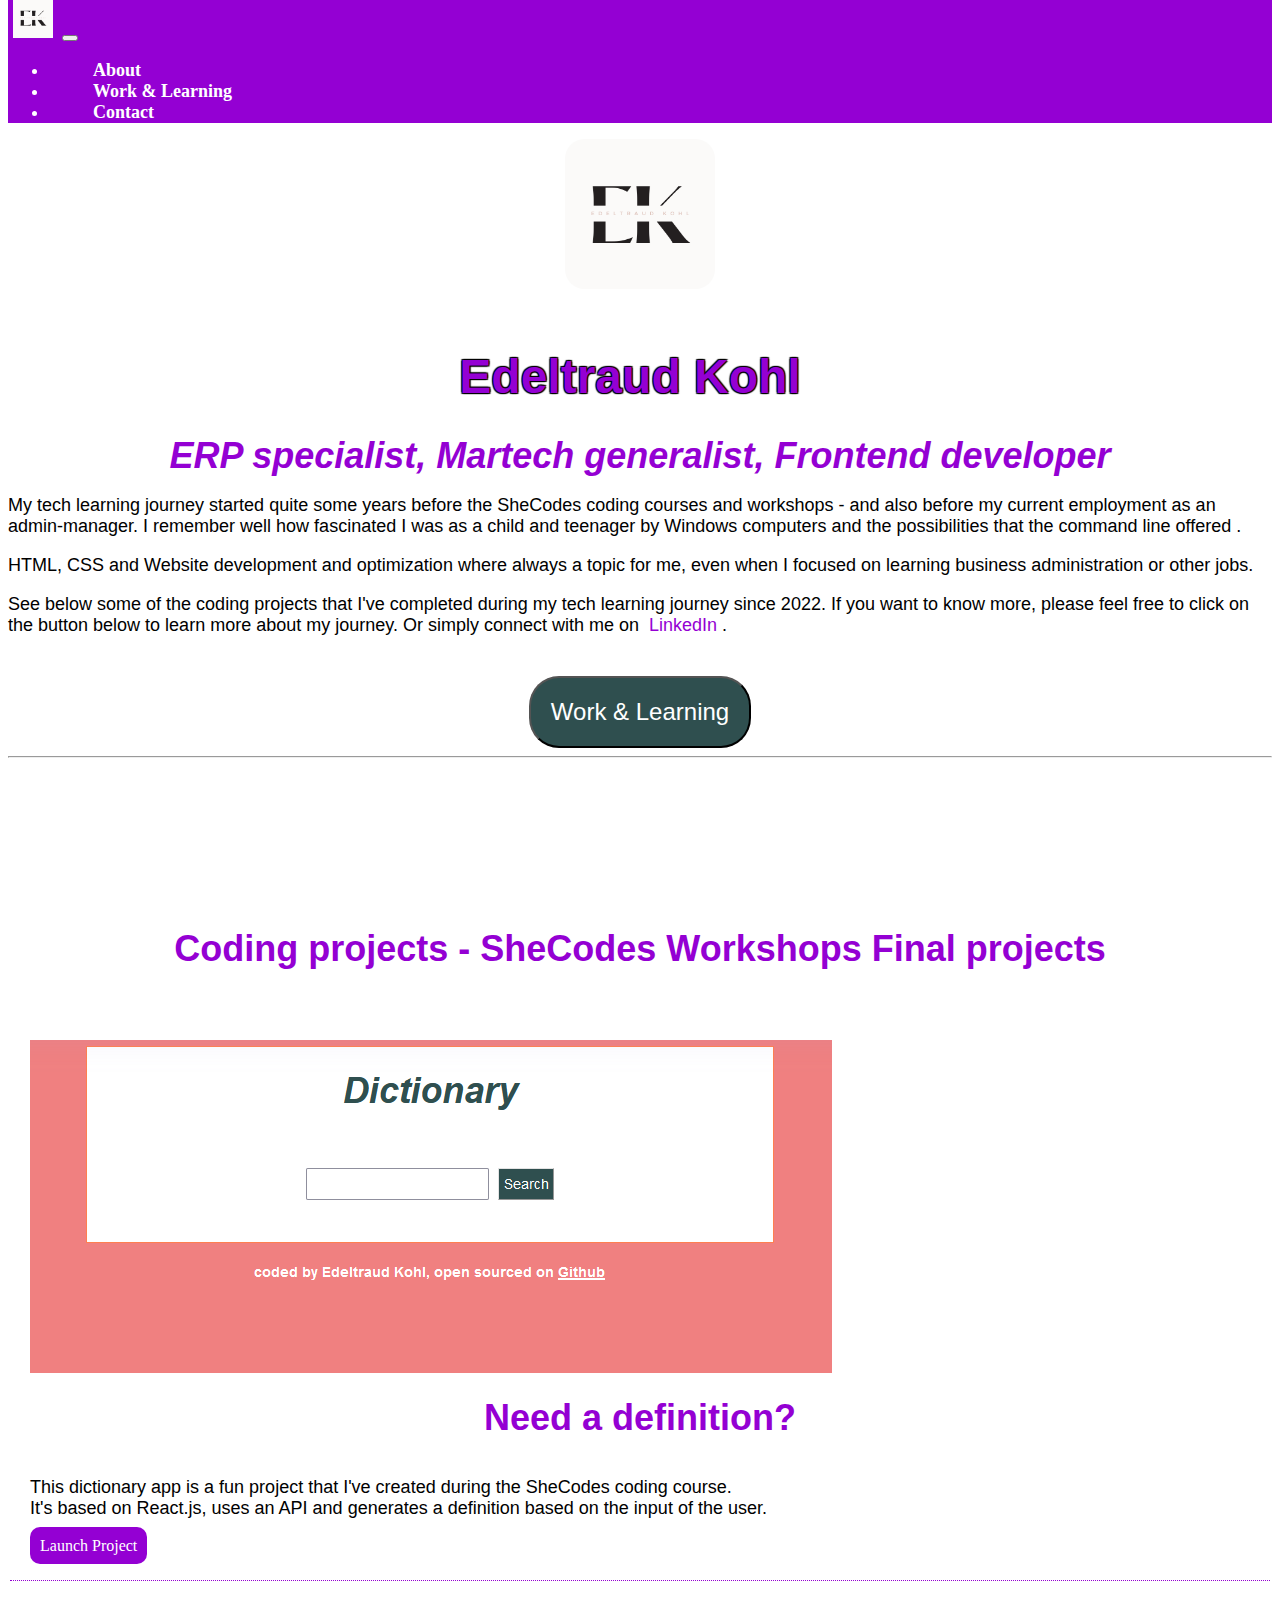
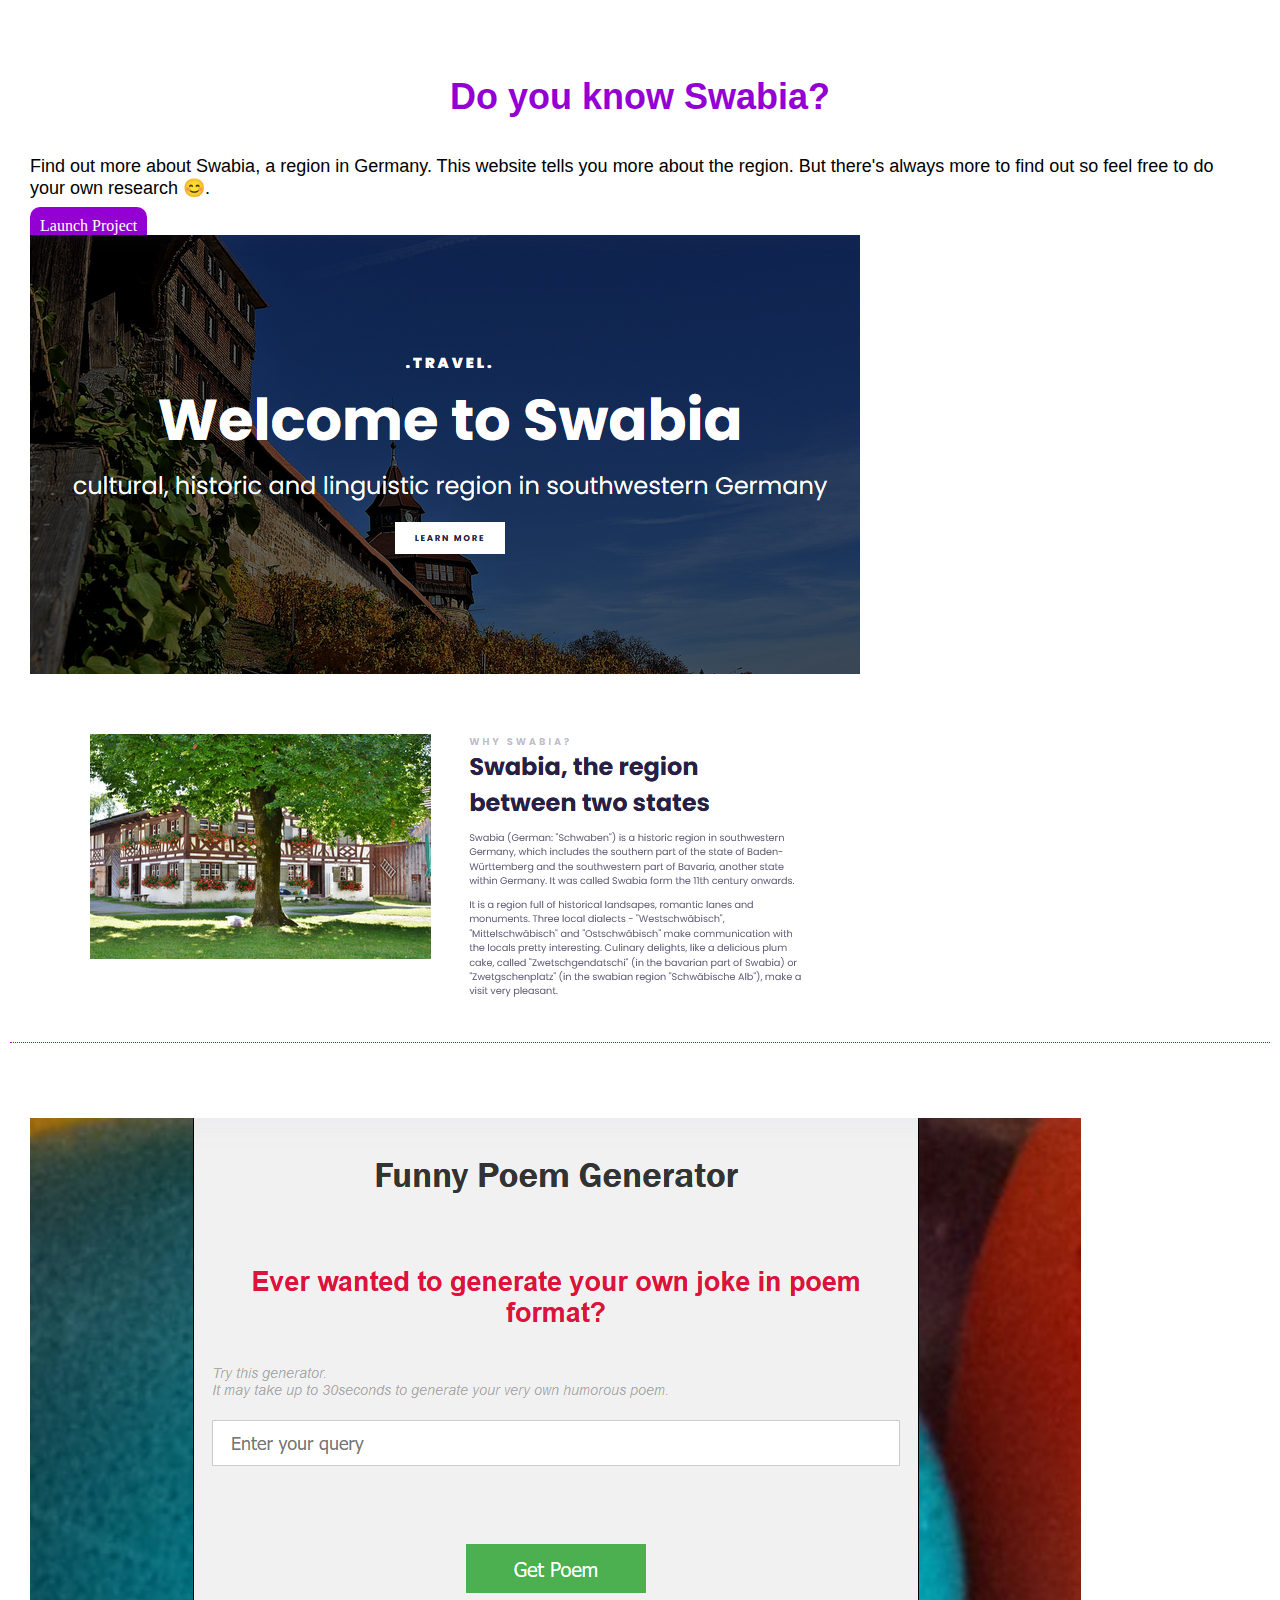
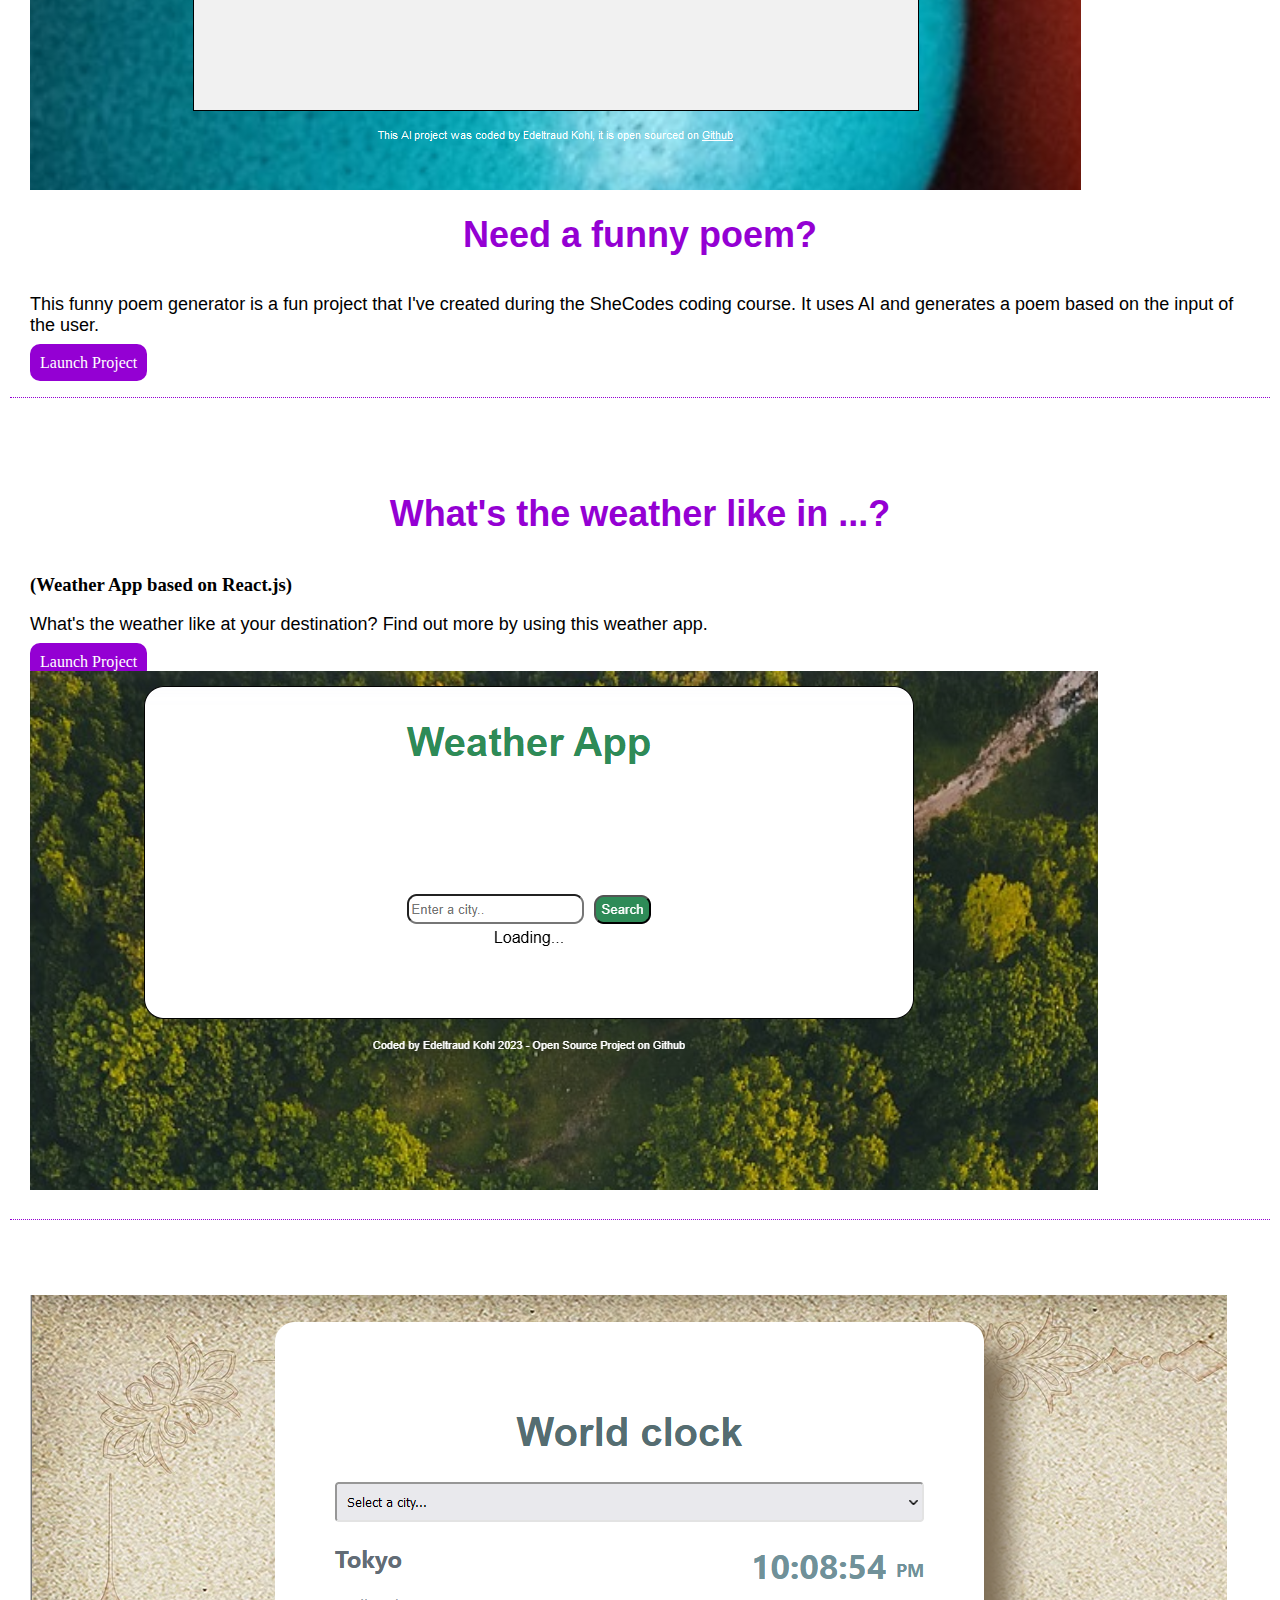
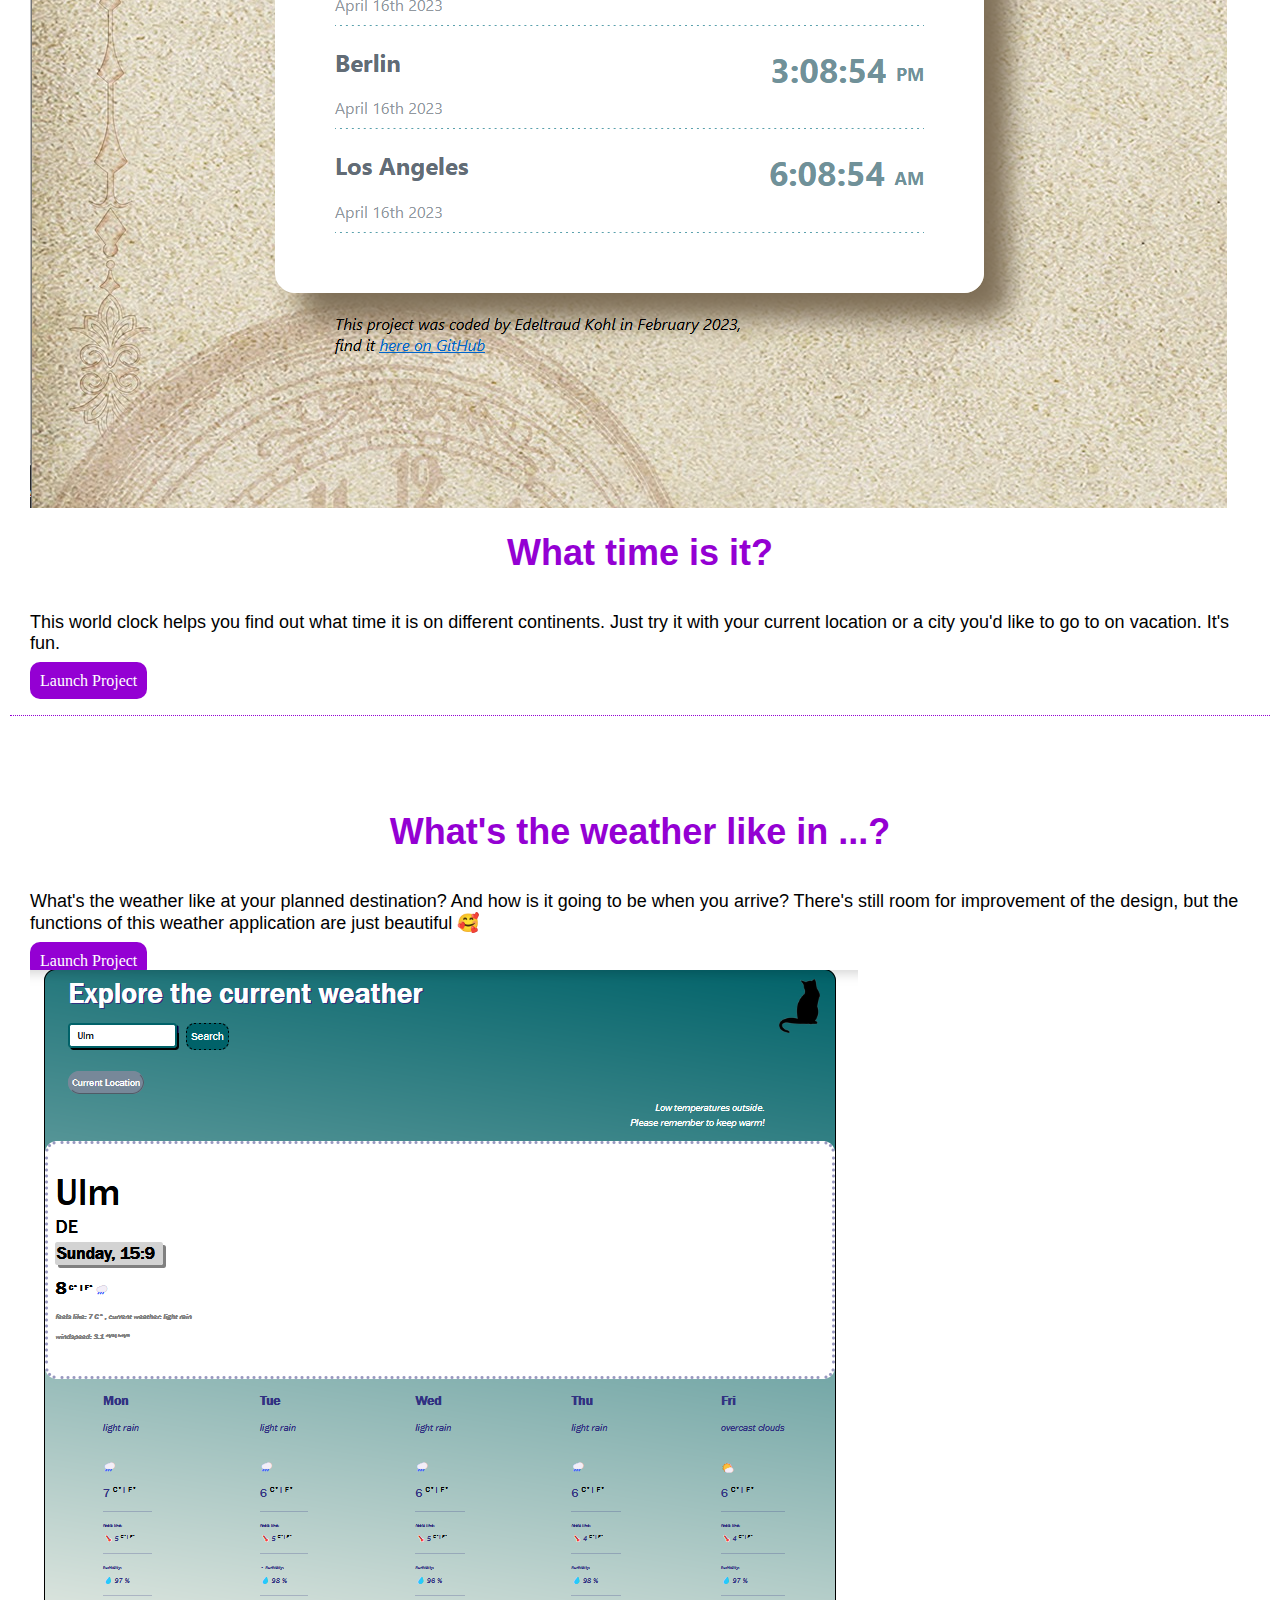
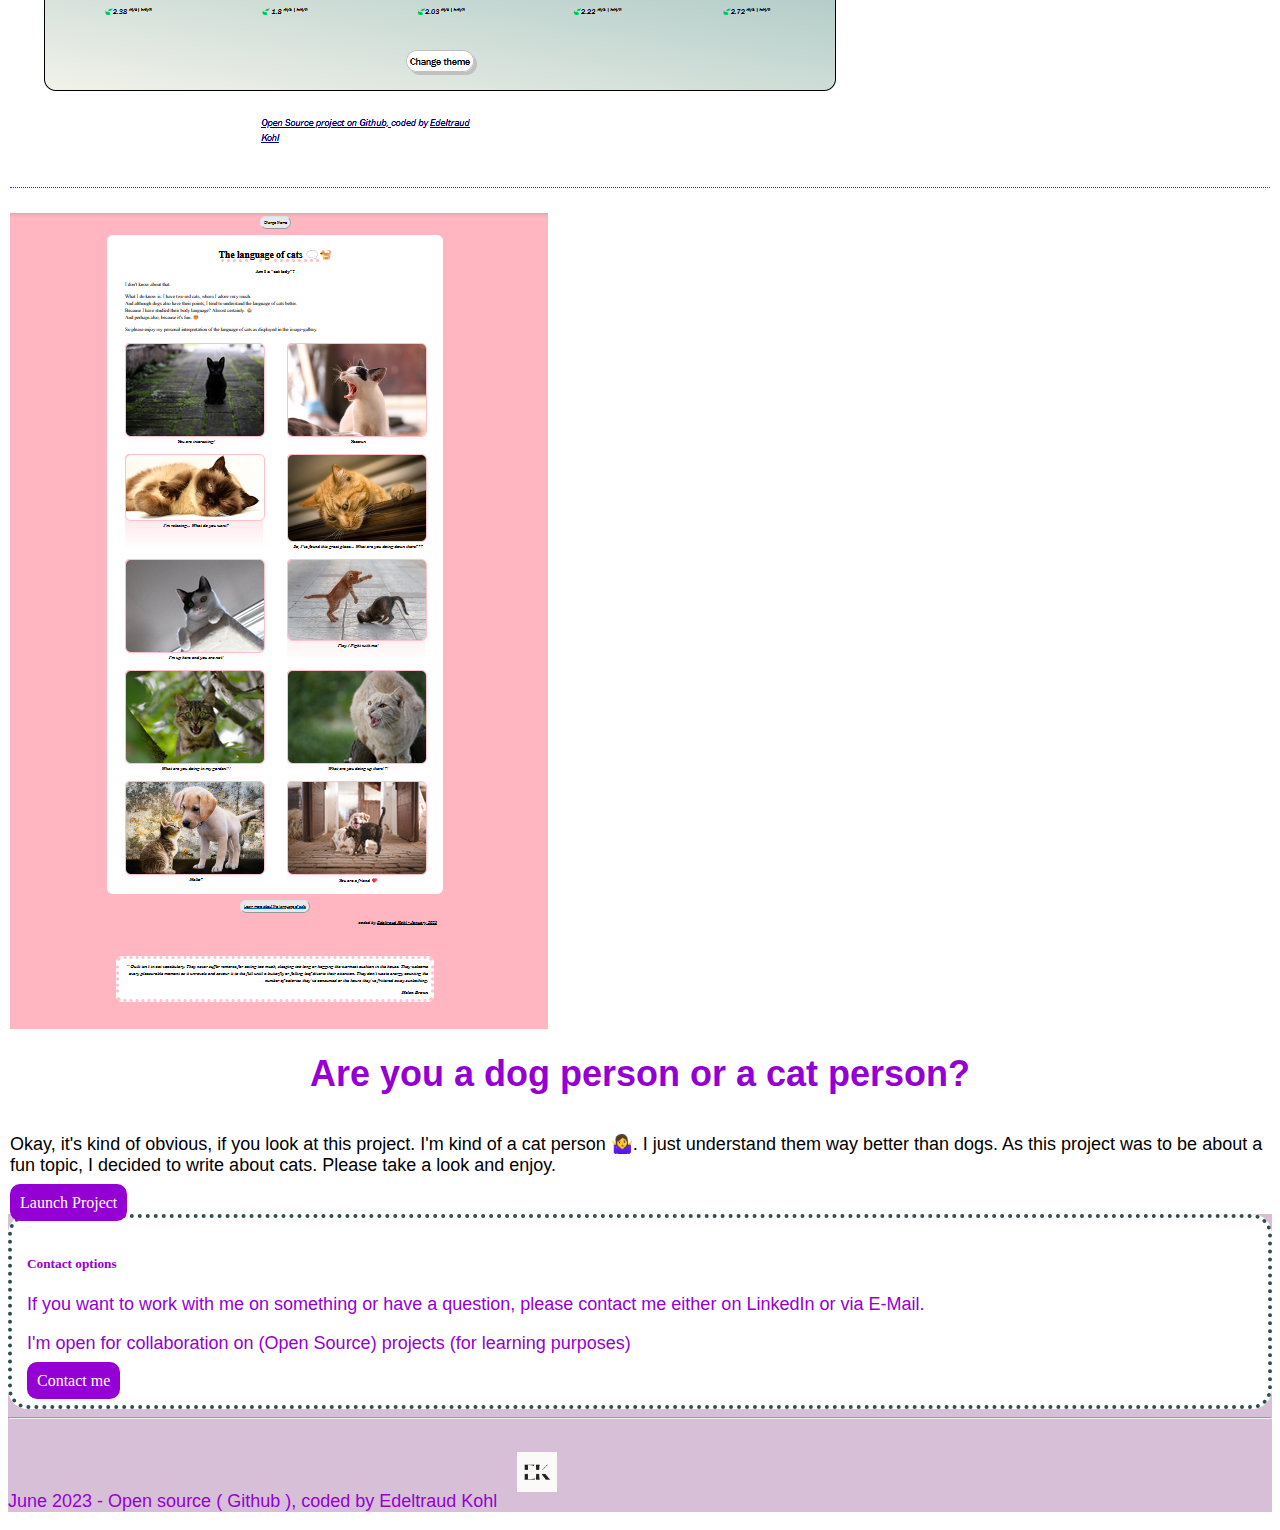
<file: index.html>
<!DOCTYPE html>
<html lang="en">
<head>
    <meta charset="UTF-8">
    <meta http-equiv="X-UA-Compatible" content="IE=edge">
    <meta name="viewport" content="width=device-width, initial-scale=1.0">
    <link rel="stylesheet" href="src/style.css">
    <link href="https://cdn.jsdelivr.net/npm/bootstrap@5.3.0-alpha3/dist/css/bootstrap.min.css" rel="stylesheet"
        integrity="sha384-KK94CHFLLe+nY2dmCWGMq91rCGa5gtU4mk92HdvYe+M/SXH301p5ILy+dN9+nJOZ" crossorigin="anonymous">
    <title>Technical Specialist - Edeltraud Kohl - Frontend development, Martech generalist</title>
</head>
<body>
   <header>
    <nav class="navbar navbar-expand-lg navbar-light bg  lilac">
        <div class="container-fluid ">
            <a class="navbar white" href="index.html">
                <img src="images/EK.png" class="favicon-image" title="HOME - go back to index page"></a>
            <button class="navbar-toggler" type="button" data-bs-toggle="collapse" data-bs-target="#navbarNav"
                aria-controls="navbarNav" aria-expanded="false" aria-label="Toggle navigation">
                <span class="navbar-toggler-icon"></span>
            </button>
            <div class="collapse navbar-collapse" id="navbarNav">
                <ul class="navbar-nav">
                    <li class="nav-item ">
                        <a class="white-link" aria-current="page" href="about.html" title="Find out more about Edeltraud Kohl">About</a>
                    </li>
                    <li class="nav-item ">
                        <a class="white-link" href="work.html" title="Work, Learning and project experiences">Work & Learning</a>
                    </li>
                    
                    
                    <li class="nav-item ">
                        <a class="white-link" href="contact.html" title="Contact Edeltraud Kohl">Contact</a>
                    </li>
                    
                </ul>
            </div>
        </div>
    </nav>

</header>
<img src="images/EK.png" class="logo img-fluid mt-2" title="Personal logo 2023 of Edeltraud Kohl" alt="Personal Logo made of two initials as well as first name and last name, designed on the Canva app">
<main class="container"><h1 >Edeltraud Kohl </h1>
    <h2 class="mb-5"><i>ERP specialist, Martech generalist, Frontend developer </i></h2>
    
<p class=" mb-5">My tech learning journey started quite some years before the SheCodes coding courses  and workshops -  and also before my current employment as an admin-manager. 
    I remember well how fascinated I was as a child and teenager by Windows computers and the possibilities that the command
    line offered
    .</p>
<p class=" mb-5">
    HTML, CSS and Website development and optimization where always a topic for me, even when I focused on learning business administration or other jobs. 



</p>
<p class=" mb-5">
   See below some of the coding projects that I've completed during my tech learning journey since 2022.
   If you want to know more, please feel free to click on the button below to learn more about my journey.
    Or simply connect with me on <a href="contact.html" class="simple-link">
   LinkedIn</a>. 

</p>

    <button class="main-button mb-5 "><a href="work.html" title="Find out more about projects of Edeltraud Kohl" alt="Button leading to the page work and learning">Work & Learning</a></button>

  
<hr class="my-5">


<div class="projects">

    <h2 class="mb-5">Coding projects - SheCodes Workshops Final projects</h2>

    <div class="container text-center spacearound">
        <div class="row oneproject">
            <div class="col-sm-6">
                <img src="images/Screenshot Dictionary App 2024-10-06 181145.png" class="img-fluid rounded"
                    title="be inspired and check the time at your dream location"
                    alt="screeenshot dictionary app " />
            </div>
            <div class="col-md-6">
                <h2 class="mb-3">Need a definition? </h2>
                <p>
                    This dictionary app is a fun project that I've created during the SheCodes coding course.<br>
                     It's based on React.js, uses an API and generates a definition based on the input of the user.
                </p>
                <div class="mt-5" title="launch the dictionary">
                    <a href="https://www.shecodes.io/cohorts/1747/projects/2166671?_gl=1*3j30nd*_gcl_aw*R0NMLjE3MjgyMjQxMTYuQ2owS0NRandxYzZhQmhDNEFSSXNBTjA2Tm1NaHh0UVJ5NmR3ZUxESmRJV3VqLTJjR01UeUJrbHpJUXpqNUoxTzdLUTBXdEZ3U25iT3pkWWFBaXhjRUFMd193Y0I.*_gcl_au*MTg0NjE5NTYyOC4xNzI4MjI0MTI3"
                        class="primary-link" target="_blank">Launch Project</a>
                </div>
            </div>
        </div>
    </div>
    <div class="container text-center">
        <div class="row mt-5 oneproject">
            <div class="col-md-6" title="find out more about this weather app">
                <h2 class="mb-3">Do you know Swabia? </h2>
              
                <p>
                    Find out more about Swabia, a region in Germany. This website tells you more about the region. But there's always more to find out so feel free to do your own research 😊.
                </p>
                <div class="mb-5 mt-5">
                    <a href="https://www.shecodes.io/cohorts/1262/projects/1701983?_gl=1*d37ta0*_gcl_aw*R0NMLjE3MjgyMjQxMTYuQ2owS0NRandxYzZhQmhDNEFSSXNBTjA2Tm1NaHh0UVJ5NmR3ZUxESmRJV3VqLTJjR01UeUJrbHpJUXpqNUoxTzdLUTBXdEZ3U25iT3pkWWFBaXhjRUFMd193Y0I.*_gcl_au*MTg0NjE5NTYyOC4xNzI4MjI0MTI3"
                        class="primary-link" target="_blank">Launch Project</a>
                </div>
            </div>
            <div class="col-md-6">
                <img src="images/Screenshot TRAVEL App 2024-10-06 175147.png" class="img-fluid rounded"
                    title="Find out more about Swabia" alt="screenshot of weather application " />
            </div>
        </div>
    </div>
    <div class="container text-center spacearound">
        <div class="row oneproject">
            <div class="col-sm-6">
                <img src="images/Screenshot Poem Generator App 2024-10-06 175254.png" class="img-fluid rounded"
                    title="be inspired and check the time at your dream location"
                    alt="screenshot of world clock application " />
            </div>
            <div class="col-md-6" >
                <h2 class="mb-3">Need a funny poem? </h2>
                <p>
                    This funny poem generator is a fun project that I've created during the SheCodes coding course. It uses AI and generates a poem based on the input of the user.   
                </p>
                <div class="mt-5" title="launch the worldclock">
                    <a href="https://www.shecodes.io/cohorts/1743/projects/2165208?_gl=1*t1ff74*_gcl_aw*R0NMLjE3MjgyMjQxMTYuQ2owS0NRandxYzZhQmhDNEFSSXNBTjA2Tm1NaHh0UVJ5NmR3ZUxESmRJV3VqLTJjR01UeUJrbHpJUXpqNUoxTzdLUTBXdEZ3U25iT3pkWWFBaXhjRUFMd193Y0I.*_gcl_au*MTg0NjE5NTYyOC4xNzI4MjI0MTI3"
                        class="primary-link" target="_blank">Launch Project</a>
                </div>
            </div>
        </div>
    </div>
    <div class="container text-center">
        <div class="row mt-5 oneproject">
            <div class="col-md-6" title="find out more about this weather app">
                <h2 class="mb-3">What's the weather like in ...? </h2> 
                    <h3 class="mb-3">(Weather App based on React.js)</h3>
                <p>
                    What's the weather like at your  destination? Find out more by using this weather app.
                </p>
                <div class="mb-5 mt-5">
                    <a href="https://www.shecodes.io/cohorts/1500/projects/1978525?_gl=1*1q2w42g*_gcl_aw*R0NMLjE3MjgyMjQxMTYuQ2owS0NRandxYzZhQmhDNEFSSXNBTjA2Tm1NaHh0UVJ5NmR3ZUxESmRJV3VqLTJjR01UeUJrbHpJUXpqNUoxTzdLUTBXdEZ3U25iT3pkWWFBaXhjRUFMd193Y0I.*_gcl_au*MTg0NjE5NTYyOC4xNzI4MjI0MTI3"
                        class="primary-link" target="_blank">Launch Project</a>
                </div>
            </div>
            <div class="col-md-6">
                <img src="images/Screenshot React Weather App 2024-10-06 175520.png" class="img-fluid rounded"
                    title="explore the daily weather with this weather app"
                    alt="screenshot of weather application " />
            </div>
        </div>
    </div>
    <div class="container text-center spacearound">
        <div class="row oneproject">
            <div class="col-sm-6">
                <img src="images/World clock Screenshot 2023-04-16 150918.png" class="img-fluid rounded" title="be inspired and check the time at your dream location"
                    alt="screenshot of world clock application " />
            </div>
            <div class="col-md-6" title="find out more about the world clock projects">
                <h2 class="mb-3">What time is it? </h2>
                <p>
                    This world clock helps you find out what time it is on different continents. Just try it with your current location or a city you'd like to go to on vacation. It's fun.
                </p>
                <div class="mt-5" title="launch the worldclock">
                    <a href="https://www.shecodes.io/cohorts/1092/projects/1487950?_gl=1*kvj4g1*_gcl_aw*R0NMLjE3MjgyMjQxMTYuQ2owS0NRandxYzZhQmhDNEFSSXNBTjA2Tm1NaHh0UVJ5NmR3ZUxESmRJV3VqLTJjR01UeUJrbHpJUXpqNUoxTzdLUTBXdEZ3U25iT3pkWWFBaXhjRUFMd193Y0I.*_gcl_au*MTg0NjE5NTYyOC4xNzI4MjI0MTI30" class="primary-link"
                    target="_blank">Launch Project</a>
                </div>
            </div>
        </div>
    </div>
    <div class="container text-center">
        <div class="row mt-5 oneproject">
            <div class="col-md-6" title="find out more about this weather app">
                <h2 class="mb-3">What's the weather like in ...? </h2>
                <p>
                    What's the weather like at your planned destination? And how is it going to be when you arrive? 
                    There's still room for improvement of the design, but the functions of this weather application are just beautiful 🥰
                </p>
                <div class="mb-5 mt-5">
                    <a href="https://www.shecodes.io/cohorts/951/projects/1436527?_gl=1*ost8px*_gcl_aw*R0NMLjE3MjgyMjQxMTYuQ2owS0NRandxYzZhQmhDNEFSSXNBTjA2Tm1NaHh0UVJ5NmR3ZUxESmRJV3VqLTJjR01UeUJrbHpJUXpqNUoxTzdLUTBXdEZ3U25iT3pkWWFBaXhjRUFMd193Y0I.*_gcl_au*MTg0NjE5NTYyOC4xNzI4MjI0MTI3" class="primary-link" target="_blank">Launch Project</a>
                </div>
            </div>
            <div class="col-md-6">
                <img src="images/Weather app Screenshot 2023-04-16 151101.png" class="img-fluid rounded"
                    title="explore the daily weather with this effective weather app"
                    alt="screenshot of weather application " />
            </div>
        </div>
    </div>
    <div class="container text-center">
        <div class="row mt-5">
            <div class="col-md-6">
                <img src="images/language-of-cats-Screenshot 2023-04-16 151150.png" class="img-fluid rounded"
                    title="learn more about the language of cats" alt="screenshot of page about cats" />
            </div>
            <div class="col-md-6" title="find out more about the language of cats">
                <h2 class="mb-3">Are you a dog person or a cat person? </h2>
                <p>
                    Okay, it's kind of obvious, if you look at this project. I'm kind of a cat person 🤷‍♀️. I just understand them way better than dogs. As this project was to be about a fun topic, I decided to write about cats. 
                    Please take a look and enjoy. 
                </p>
                <div class="mb-5 mt-5" title="launch the page about the language of cats" alt="screenshot of the Language of cats-page">
                    <a href="https://www.shecodes.io/cohorts/994/projects/1373522?_gl=1*r51j7b*_gcl_aw*R0NMLjE3MjgyMjQxMTYuQ2owS0NRandxYzZhQmhDNEFSSXNBTjA2Tm1NaHh0UVJ5NmR3ZUxESmRJV3VqLTJjR01UeUJrbHpJUXpqNUoxTzdLUTBXdEZ3U25iT3pkWWFBaXhjRUFMd193Y0I.*_gcl_au*MTg0NjE5NTYyOC4xNzI4MjI0MTI3" class="primary-link" target="_blank">Launch Project</a>
                </div>
            </div>
        </div>



</main>






<footer class="mt-5 pt-3 mb-0">

<div class="container text-center spacearound call2action mt-4">
    <div class="row">
        <div class="col-sm-6">
            <h5><b>Contact options</b></h5>
            <p>If you want to work with me on something or have a question, please contact me  either on LinkedIn or via E-Mail.
                </p>
                <p>
                    I'm open for collaboration on (Open Source) projects (for learning purposes)</p>
           
        </div>
        <div class="col-md-6 mt-4">
            
                <a href="contact.html" class="primary-link mt-3" title="contact Edeltraud Kohl">Contact me</a>
            </div>
        </div>
    </div>

<div class="container mt-5">
    <hr>
        <p class="py-3 ">June 2023 - Open source ( <a href="https://github.com/ed-kohl"
                title="See the code on Github">Github </a>), coded by Edeltraud Kohl 
                <a href="contact.html" title="open contact page"><img src="images/EK.png" class="icon-image"></a></p>

    </div>
</footer>

    <script type="text/javascript" src="src/script.js"></script>
    <script src="https://cdn.jsdelivr.net/npm/bootstrap@5.3.0-alpha3/dist/js/bootstrap.bundle.min.js"
        integrity="sha384-ENjdO4Dr2bkBIFxQpeoTz1HIcje39Wm4jDKdf19U8gI4ddQ3GYNS7NTKfAdVQSZe"
        crossorigin="anonymous"></script>
</body>
</html>
</file>
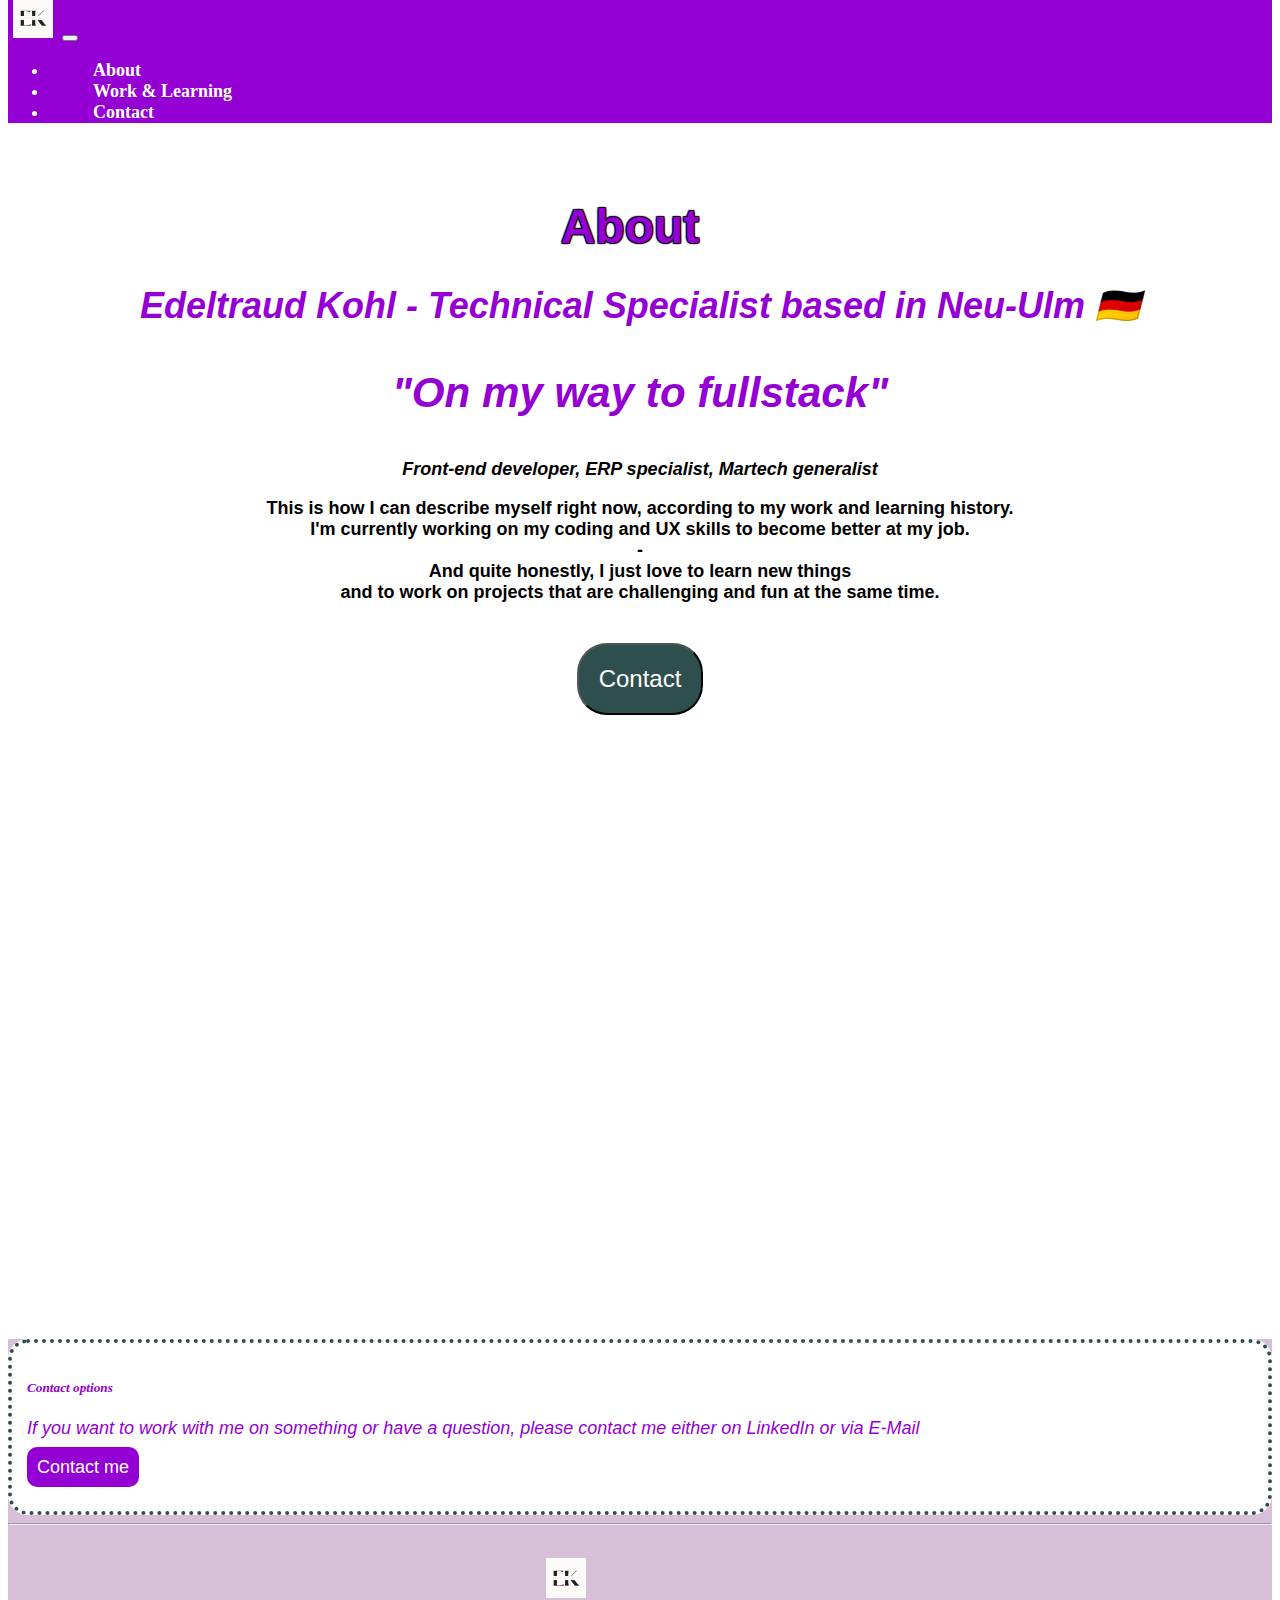
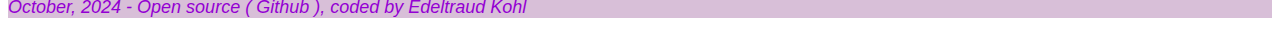
<file: about.html>
<!DOCTYPE html>
<html lang="en">

<head>
    <meta charset="UTF-8">
    <meta http-equiv="X-UA-Compatible" content="IE=edge">
    <meta name="viewport" content="width=device-width, initial-scale=1.0">
    <link rel="stylesheet" href="src/style.css">
    <link href="https://cdn.jsdelivr.net/npm/bootstrap@5.3.0-alpha3/dist/css/bootstrap.min.css" rel="stylesheet"
        integrity="sha384-KK94CHFLLe+nY2dmCWGMq91rCGa5gtU4mk92HdvYe+M/SXH301p5ILy+dN9+nJOZ" crossorigin="anonymous">
    <title>About Edeltraud Kohl - Frontend development, Martech generalist</title>
</head>

<body>
    <header>
<nav class="navbar navbar-expand-lg navbar-light bg  lilac">
    <div class="container-fluid ">
        <a class="navbar white" href="index.html">
            <img src="images/EK.png" class="favicon-image" title="HOME - go back to index page"></a>
        <button class="navbar-toggler" type="button" data-bs-toggle="collapse" data-bs-target="#navbarNav"
            aria-controls="navbarNav" aria-expanded="false" aria-label="Toggle navigation">
            <span class="navbar-toggler-icon"></span>
        </button>
        <div class="collapse navbar-collapse" id="navbarNav">
            <ul class="navbar-nav">
                <li class="nav-item ">
                    <a class="white-link" aria-current="page" href="about.html"
                        title="Find out more about Edeltraud Kohl">About</a>
                </li>
                <li class="nav-item ">
                    <a class="white-link" href="work.html" title="Work, Learning and project experiences">Work &
                        Learning</a>
                </li>


                <li class="nav-item ">
                    <a class="white-link" href="contact.html" title="Contact Edeltraud Kohl">Contact</a>
                </li>

            </ul>
        </div>
    </div>
</nav>
</header>

<main class="container">
    <h1>About</h1>
    <h2 class="mb-5"><i> Edeltraud Kohl -  Technical Specialist based in Neu-Ulm 🇩🇪 <br>
        <h3 class="mb-5">"On my way to fullstack"</h3>
        

<p > Front-end developer, ERP specialist, Martech generalist</p>
    <p class="mb-5 description">
    This is how I can describe myself right now, according to my work and learning history.<br> 
    I'm currently working on my coding and UX skills to become better at my job.<br>
     - <br>
    And quite honestly, I just love to learn new things <br> and to work on projects that are challenging and fun at the same time. 
    
</p>

<button class="main-button mb-5 "><a href="contact.html" title="Contact Edeltraud Kohl">Contact</a></button>

</main>



<footer class="mt-5 pt-3 mb-0">

    <div class="container text-center spacearound call2action mt-4">
        <div class="row">
            <div class="col-sm-6">
                <h5><b>Contact options</b></h5>
                <p>If you want to work with me on something or have a question, please contact me either on LinkedIn or
                    via E-Mail</p>

            </div>
            <div class="col-md-6 mt-4 description" >

               <p><a href="contact.html" class="primary-link mt-3" title="contact Edeltraud Kohl">Contact me</a></p>
            </div>
        </div>
    </div>

    <div class="container mt-5">
        <hr>
        <p class="py-3 "> October, 2024 - Open source ( <a href="https://github.com/ed-kohl"
                title="See the code on Github">Github </a>), coded by Edeltraud Kohl
            <a href="contact.html" title="open contact page"><img src="images/EK.png" class="icon-image"></a>
        </p>

    </div>
</footer>

    <script type="text/javascript" src="src/script.js"></script>
    <script src="https://cdn.jsdelivr.net/npm/bootstrap@5.3.0-alpha3/dist/js/bootstrap.bundle.min.js"
        integrity="sha384-ENjdO4Dr2bkBIFxQpeoTz1HIcje39Wm4jDKdf19U8gI4ddQ3GYNS7NTKfAdVQSZe"
        crossorigin="anonymous"></script>
        

</body>

</html>
</file>
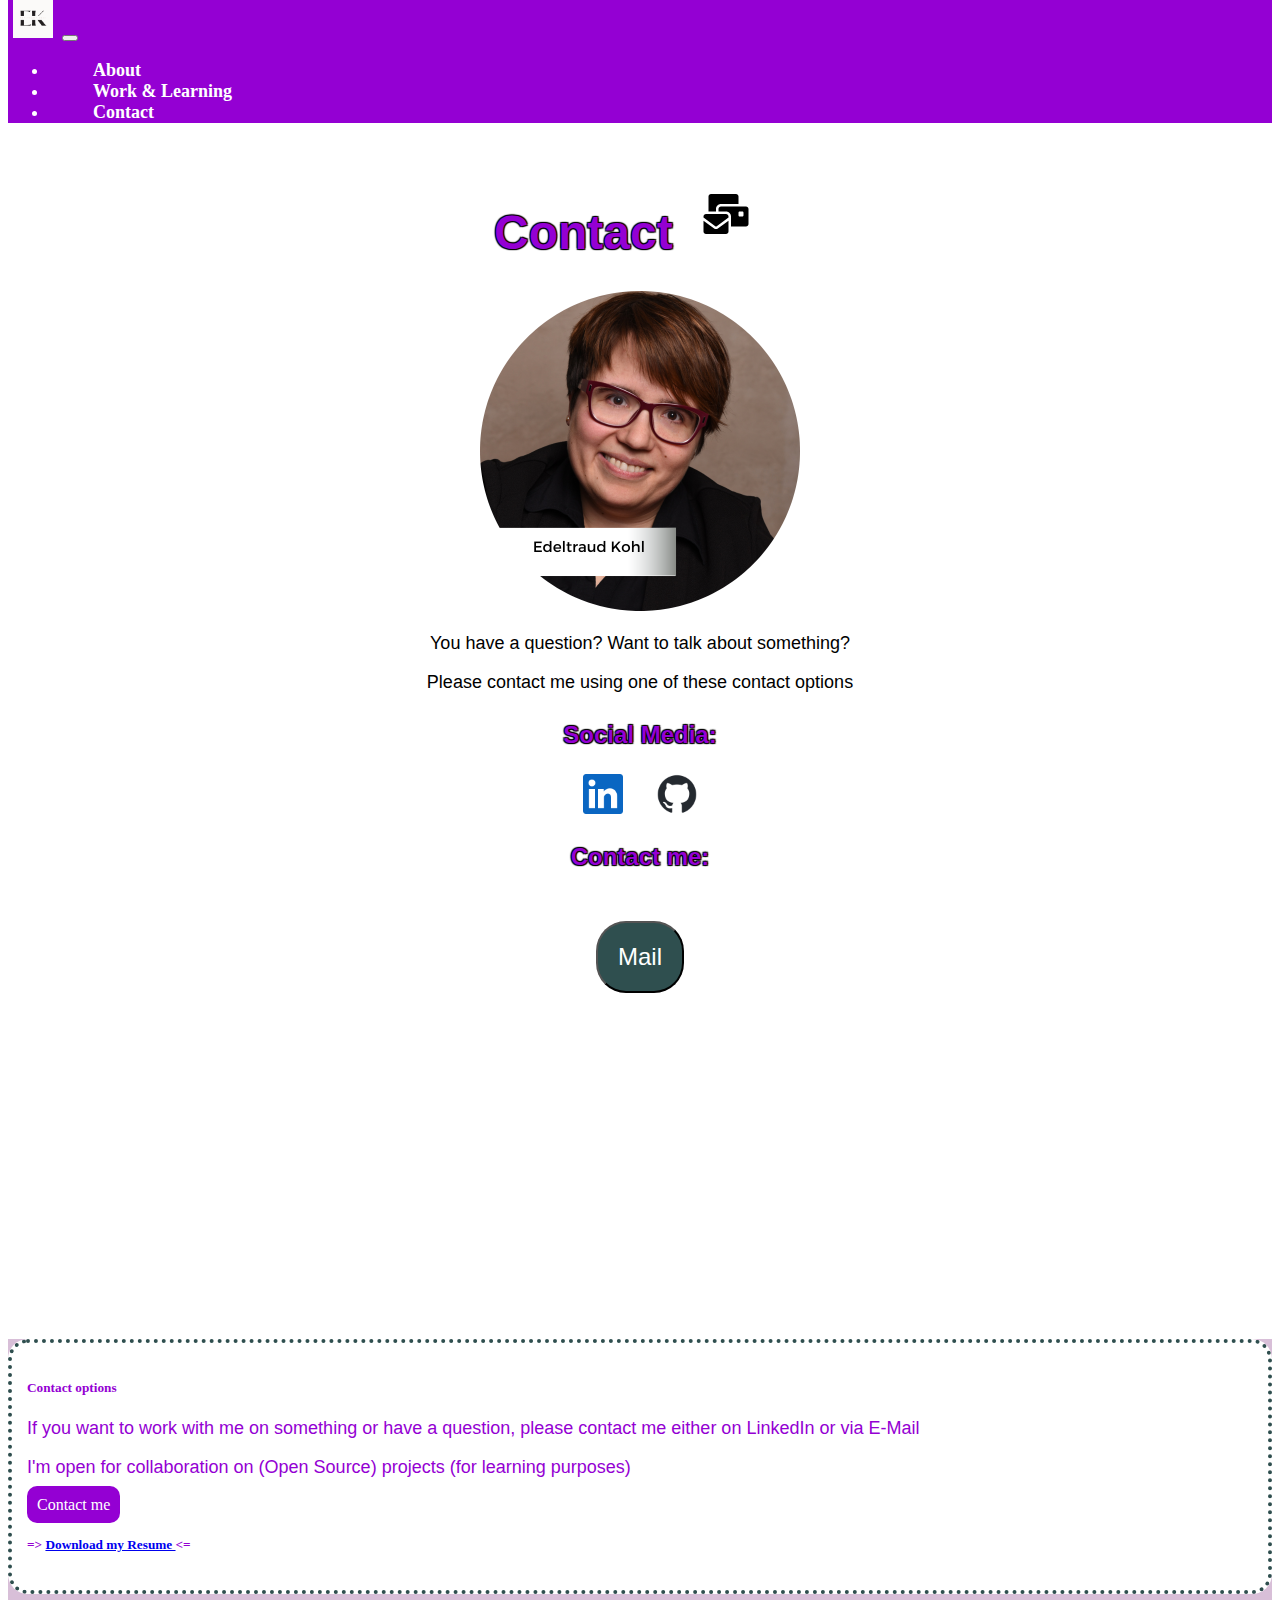
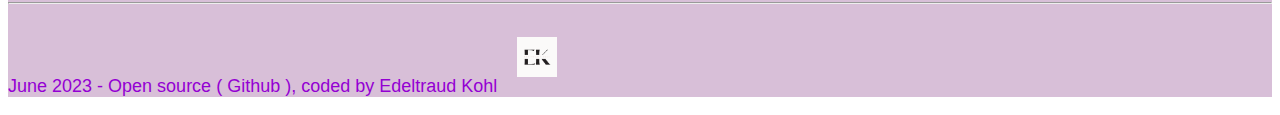
<file: contact.html>
<!DOCTYPE html>
<html lang="en">
<head>
    <meta charset="UTF-8">
    <meta http-equiv="X-UA-Compatible" content="IE=edge">
    <meta name="viewport" content="width=device-width, initial-scale=1.0">
    <link rel="stylesheet" href="src/style.css">
    <link href="https://cdn.jsdelivr.net/npm/bootstrap@5.3.0-alpha3/dist/css/bootstrap.min.css" rel="stylesheet"
        integrity="sha384-KK94CHFLLe+nY2dmCWGMq91rCGa5gtU4mk92HdvYe+M/SXH301p5ILy+dN9+nJOZ" crossorigin="anonymous">
    <title>Contact Edeltraud Kohl - Frontend development, Martech generalist</title>
</head>
<body>

   <header>
    <nav class="navbar navbar-expand-lg navbar-light bg  lilac">
        <div class="container-fluid ">
            <a class="navbar white" href="index.html">
                <img src="images/EK.png" class="favicon-image" title="HOME - go back to index page"></a>
            <button class="navbar-toggler" type="button" data-bs-toggle="collapse" data-bs-target="#navbarNav"
                aria-controls="navbarNav" aria-expanded="false" aria-label="Toggle navigation">
                <span class="navbar-toggler-icon"></span>
            </button>
            <div class="collapse navbar-collapse" id="navbarNav">
                <ul class="navbar-nav">
                    <li class="nav-item ">
                        <a class="white-link" aria-current="page" href="about.html"
                            title="Find out more about Edeltraud Kohl">About</a>
                    </li>
                    <li class="nav-item ">
                        <a class="white-link" href="work.html" title="Work, Learning and project experiences">Work &
                            Learning</a>
                    </li>
    
    
                    <li class="nav-item ">
                        <a class="white-link" href="contact.html" title="Contact Edeltraud Kohl">Contact</a>
                    </li>
    
                </ul>
            </div>
        </div>
    </nav>
   </header> 


<main class="container"><h1>Contact <img src="images/envelopes-bulk-solid.svg" class="icon-image" title="contact me"
    alt="image of several black envelopes"></h1>
<div class="centered">
    <img src="images/Blue Artistic Instagram Profile Picture (1).png" class="img-fluid rounded image-center mb-5" alt="Edeltraud Kohl"
    title="Edeltraud Kohl">
<br>
<p >You have a question? Want to talk about something?</p>
<p>Please contact me using one of these contact options</p>
</div>
<div class="centered">
<h4 class="mt-5">Social Media:</h4>
    <a href="https://www.linkedin.com/in/edeltraud-kohl/?locale=en_US" title="contact me on LinkedIn" target="_blank"><img src="images/In-Blue-Logo.png.original.png"title="send me a message on LinkedIn" class="icon-image" alt="LinkedIn"></a>
<a href="https://github.com/ed-kohl" title="contact me on GitHub" target="_blank"><img src="images/github-mark.png" title="contact me on Github" class="icon-image" alt="Github"></a>
<h4 class="mt-5 mb-3">Contact me:</h4>
<button class="main-button mb-5 "><a href="mailto:edeltraud.k@email.de" title="Contact Edeltraud Kohl via E-Mail">Mail</a></button>
</div>

</main>


<footer class="mt-5 pt-3 mb-0">

    <div class="container text-center spacearound call2action mt-4">
        <div class="row">
            <div class="col-sm-6">
                <h5><b>Contact options</b></h5>
                <p>If you want to work with me on something or have a question, please contact me either on LinkedIn or
                    via E-Mail</p><p>
                        I'm open for collaboration on (Open Source) projects (for learning purposes)</p>

            </div>
            <div class="col-md-6 mt-4 ">

                <a href="contact.html" class="primary-link mt-3 " title="contact Edeltraud Kohl">Contact me</a>
                <p class="mt-4"></p>


<h5>=> <a href="../files/Grey Simple Modern Minimalist Web Developer CV Resume A4 Document (1).pdf" alt="my resume" target="_blank"
    > <b>Download my Resume </b></a><= </h5>
         
            </div>
           
        </div>
    </div>

    <div class="container mt-5">
        <hr>
        <p class="py-3 ">June 2023 - Open source ( <a href="https://github.com/ed-kohl"
                title="See the code on Github">Github </a>), coded by Edeltraud Kohl
            <a href="contact.html" title="open contact page"><img src="images/EK.png" class="icon-image"></a>
        </p>

    </div>
</footer>

    <script type="text/javascript" src="src/script.js"></script>
    <script src="https://cdn.jsdelivr.net/npm/bootstrap@5.3.0-alpha3/dist/js/bootstrap.bundle.min.js"
        integrity="sha384-ENjdO4Dr2bkBIFxQpeoTz1HIcje39Wm4jDKdf19U8gI4ddQ3GYNS7NTKfAdVQSZe"
        crossorigin="anonymous"></script>
        <script src="https://platform.linkedin.com/badges/js/profile.js" async defer type="text/javascript"></script>
</body>
</html>
</file>
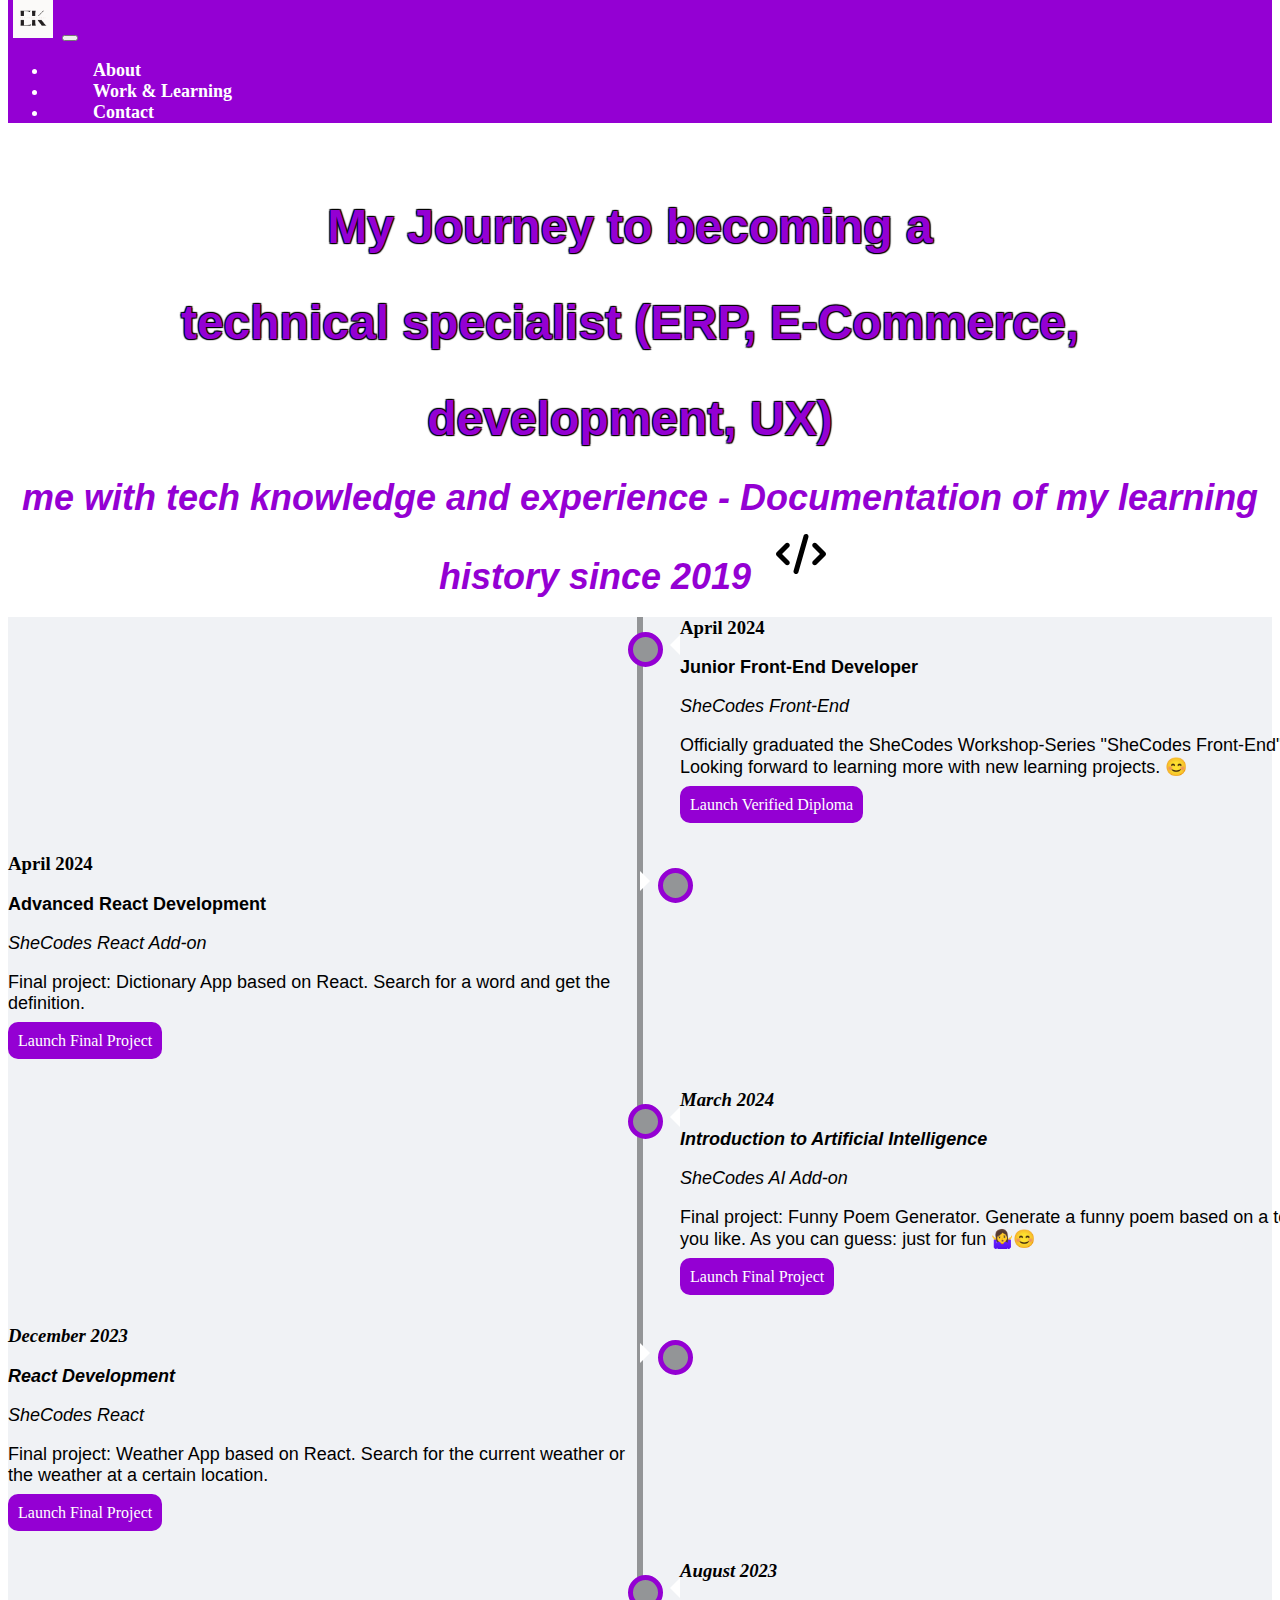
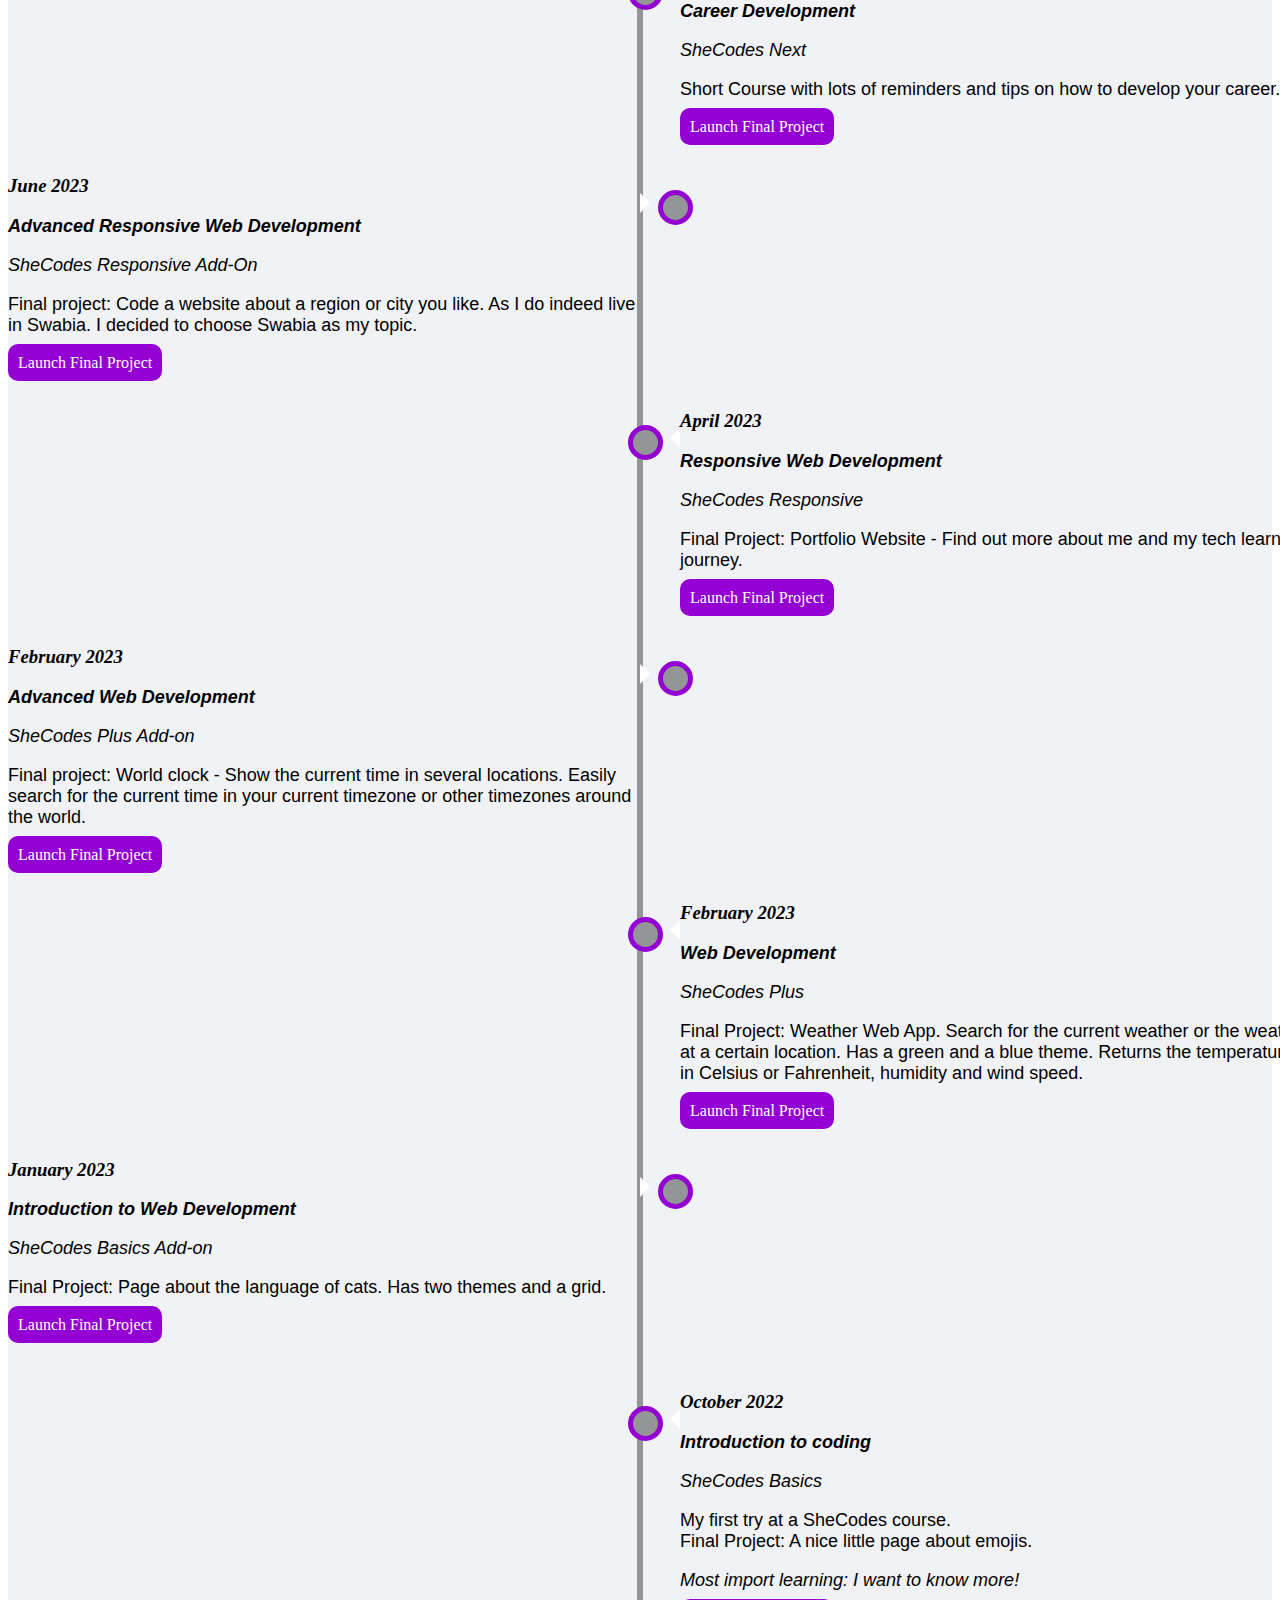
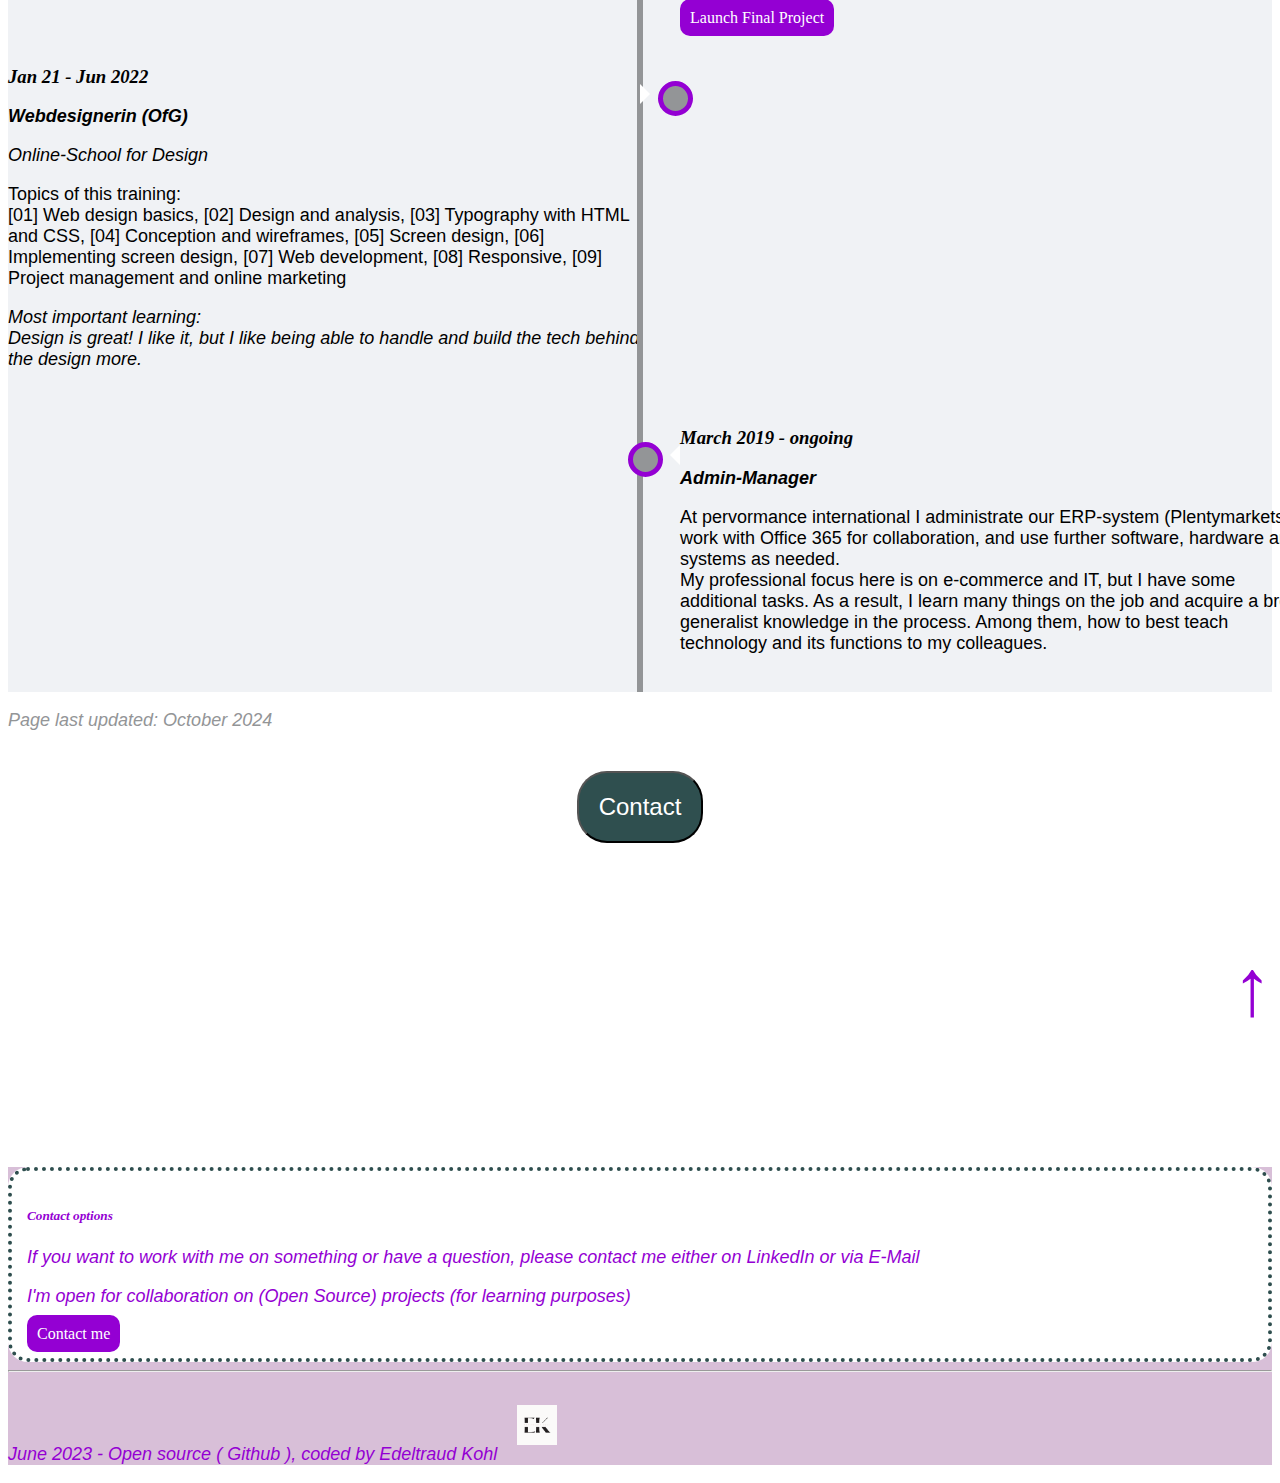
<file: work.html>
<!DOCTYPE html>
<html lang="en">

<head>
    <meta charset="UTF-8">
    <meta http-equiv="X-UA-Compatible" content="IE=edge">
    <meta name="viewport" content="width=device-width, initial-scale=1.0">
    <link rel="stylesheet" href="src/style.css">
    <link href="https://cdn.jsdelivr.net/npm/bootstrap@5.3.0-alpha3/dist/css/bootstrap.min.css" rel="stylesheet"
        integrity="sha384-KK94CHFLLe+nY2dmCWGMq91rCGa5gtU4mk92HdvYe+M/SXH301p5ILy+dN9+nJOZ" crossorigin="anonymous">
    <title>Work, learning and projects by Edeltraud Kohl</title>
</head>

<body>
<header>
    <nav class="navbar navbar-expand-lg navbar-light bg  lilac">
        <div class="container-fluid ">
            <a class="navbar white" href="index.html">
                <img src="images/EK.png" class="favicon-image" title="HOME - go back to index page" id="logo"></a>
            <button class="navbar-toggler" type="button" data-bs-toggle="collapse" data-bs-target="#navbarNav"
                aria-controls="navbarNav" aria-expanded="false" aria-label="Toggle navigation">
                <span class="navbar-toggler-icon"></span>
            </button>
            <div class="collapse navbar-collapse" id="navbarNav">
                <ul class="navbar-nav">
                    <li class="nav-item ">
                        <a class="white-link" aria-current="page" href="about.html"
                            title="Find out more about Edeltraud Kohl">About</a>
                    </li>
                    <li class="nav-item ">
                        <a class="white-link" href="work.html" title="Work, Learning and project experiences">Work &
                            Learning</a>
                    </li>
    
    
                    <li class="nav-item ">
                        <a class="white-link" href="contact.html" title="Contact Edeltraud Kohl">Contact</a>
                    </li>
    
                </ul>
            </div>
        </div>
    </nav>
</header>


    <main class="container">
        <h1>My Journey to becoming a <br>technical specialist (ERP, E-Commerce, development, UX) <br></h1><h2> <i>
             me with tech knowledge and experience - Documentation of my learning history since 2019</i>
              <img src="images/code-solid.svg" class="icon-image" title="coding"></img></h2>
    
        <!--please see https://mdbootstrap.com/docs/standard/extended/timeline/ for the template to the following template which I adapted for this website-->
    <section style="background-color: #F0F2F5;">
        <div class="container py-5">
            <div class="main-timeline">

<div class="timeline right">
    <div class="card">
        <div class="card-body p-4">
            <h3 class="mb-3">April 2024</h3>
            <p class="mb-1"><b>Junior Front-End Developer</b></p>
            <p class="mb-2"><i>SheCodes Front-End</i></p>
            <p class="description">Officially graduated the SheCodes Workshop-Series "SheCodes Front-End". Looking forward to learning more with new learning projects. 😊</p>
            </p>
            <a href="https://www.shecodes.io/diplomas/e27833f19c0728efa6aa650ac1204414"
                class="primary-link" target="_blank" title="Launch Portfolio">Launch Verified Diploma</a>
        </div>
    </div>
</div>

<div class="timeline left">
    <div class="card">
        <div class="card-body p-4">
            <h3 class="mb-3"> April 2024</h3>
            <p class="mb-1"><b>Advanced React Development</b></p>
            <p class="mb-2"><i>SheCodes React Add-on</p>
            <p class="description">
                Final project: Dictionary App based on React. Search for a word and get the definition.
            </p>
            <a href="https://www.shecodes.io/cohorts/1747/projects/2166671?_gl=1*3j30nd*_gcl_aw*R0NMLjE3MjgyMjQxMTYuQ2owS0NRandxYzZhQmhDNEFSSXNBTjA2Tm1NaHh0UVJ5NmR3ZUxESmRJV3VqLTJjR01UeUJrbHpJUXpqNUoxTzdLUTBXdEZ3U25iT3pkWWFBaXhjRUFMd193Y0I.*_gcl_au*MTg0NjE5NTYyOC4xNzI4MjI0MTI3"
                class="primary-link" target="_blank" title="Launch Travel website">Launch Final Project </a>

        </div>
    </div>
</div>
                    <div class="timeline right">
                        <div class="card">
                            <div class="card-body p-4">
                                <h3 class="mb-3">March 2024</h3>
                                <p class="mb-1"><b>Introduction to Artificial Intelligence</b></p>
                                <p class="mb-2"><i>SheCodes AI Add-on</i></p>
                                <p class="description">Final project: Funny Poem Generator. Generate a funny poem based on a topic you like. As you can guess: just for fun 🤷‍♀️😊</p>
                                </p>
                                <a href="https://www.shecodes.io/cohorts/1743/projects/2165208?_gl=1*t1ff74*_gcl_aw*R0NMLjE3MjgyMjQxMTYuQ2owS0NRandxYzZhQmhDNEFSSXNBTjA2Tm1NaHh0UVJ5NmR3ZUxESmRJV3VqLTJjR01UeUJrbHpJUXpqNUoxTzdLUTBXdEZ3U25iT3pkWWFBaXhjRUFMd193Y0I.*_gcl_au*MTg0NjE5NTYyOC4xNzI4MjI0MTI3"
                                    class="primary-link" target="_blank" title="Launch Portfolio">Launch Final Project</a>
                            </div>
                        </div>
                    </div>

<div class="timeline left">
    <div class="card">
        <div class="card-body p-4">
            <h3 class="mb-3"> December 2023</h3>
            <p class="mb-1"><b>React Development</b></p>
            <p class="mb-2"><i>SheCodes React</p>
            <p class="description">
                Final project: Weather App based on React. Search for the current weather or the weather at a certain location.
            </p>
            <a href="https://www.shecodes.io/cohorts/1500/projects/1978525?_gl=1*1q2w42g*_gcl_aw*R0NMLjE3MjgyMjQxMTYuQ2owS0NRandxYzZhQmhDNEFSSXNBTjA2Tm1NaHh0UVJ5NmR3ZUxESmRJV3VqLTJjR01UeUJrbHpJUXpqNUoxTzdLUTBXdEZ3U25iT3pkWWFBaXhjRUFMd193Y0I.*_gcl_au*MTg0NjE5NTYyOC4xNzI4MjI0MTI3"
                class="primary-link" target="_blank" title="Launch Travel website">Launch Final Project </a>

        </div>
    </div>
</div>
                <div class="timeline right">
                    <div class="card">
                        <div class="card-body p-4">
                            <h3 class="mb-3">August 2023</h3>
                            <p class="mb-1"><b>Career Development</b></p>
                            <p class="mb-2"><i>SheCodes Next </i></p>
                            <p class="description">Short Course with lots of reminders and tips on how to develop your career. 
                            </p>
                            <a href="https://www.shecodes.io/cohorts/1388/projects/1825540?_gl=1*im78*_gcl_aw*R0NMLjE3MjgyMjQxMTYuQ2owS0NRandxYzZhQmhDNEFSSXNBTjA2Tm1NaHh0UVJ5NmR3ZUxESmRJV3VqLTJjR01UeUJrbHpJUXpqNUoxTzdLUTBXdEZ3U25iT3pkWWFBaXhjRUFMd193Y0I.*_gcl_au*MTg0NjE5NTYyOC4xNzI4MjI0MTI3"
                                class="primary-link" target="_blank" title="Launch Portfolio">Launch Final Project</a>
                        </div>
                    </div>
                </div>


        <div class="timeline left">
            <div class="card">
                <div class="card-body p-4">
                    <h3 class="mb-3">June 2023</h3>
                    <p class="mb-1"><b>Advanced Responsive Web Development</b></p>
                    <p class="mb-2"><i>SheCodes Responsive Add-On</i></p>
                    <p class="description">
                        Final project: Code a website about a region or city you like. As I do indeed live in Swabia. I decided to choose Swabia as my topic.
                    </p>
                    <a href="https://www.shecodes.io/cohorts/1262/projects/1701983?_gl=1*d37ta0*_gcl_aw*R0NMLjE3MjgyMjQxMTYuQ2owS0NRandxYzZhQmhDNEFSSXNBTjA2Tm1NaHh0UVJ5NmR3ZUxESmRJV3VqLTJjR01UeUJrbHpJUXpqNUoxTzdLUTBXdEZ3U25iT3pkWWFBaXhjRUFMd193Y0I.*_gcl_au*MTg0NjE5NTYyOC4xNzI4MjI0MTI3"
                        class="primary-link" target="_blank" title="Launch Travel website">Launch Final Project </a>
        
                </div>
            </div>
        </div>

            <div class="timeline right">
                <div class="card">
                    <div class="card-body p-4">
                        <h3 class="mb-3">April 2023</h3>
                        <p class="mb-1"><b>Responsive Web Development</b></p>
                        <p class="mb-2"><i> SheCodes Responsive </i></p>
                        <p class="description">Final Project: Portfolio Website - Find out more about me and my tech learning journey.
                        </p>
                        <a href="https://www.shecodes.io/cohorts/1129/projects/1586978?_gl=1*157t8al*_gcl_aw*R0NMLjE3MjgyMjQxMTYuQ2owS0NRandxYzZhQmhDNEFSSXNBTjA2Tm1NaHh0UVJ5NmR3ZUxESmRJV3VqLTJjR01UeUJrbHpJUXpqNUoxTzdLUTBXdEZ3U25iT3pkWWFBaXhjRUFMd193Y0I.*_gcl_au*MTg0NjE5NTYyOC4xNzI4MjI0MTI3"
                            class="primary-link" target="_blank" title="Launch Portfolio">Launch Final Project</a>
                    </div>
                </div>
            </div>

                <div class="timeline left">
                    <div class="card">
                        <div class="card-body p-4">
                            <h3 class="mb-3">February 2023</h3>
                            <p class="mb-1"><b>Advanced Web Development</b></p>
                            <p class="mb-2"><i>SheCodes Plus Add-on </i></p>
                            <p class="description"> 
Final project: World clock - Show the current time in several locations. Easily search for the current time in your current timezone or other timezones around the world.
                            </p>
                            <a href="https://www.shecodes.io/cohorts/1092/projects/1487950?_gl=1*kvj4g1*_gcl_aw*R0NMLjE3MjgyMjQxMTYuQ2owS0NRandxYzZhQmhDNEFSSXNBTjA2Tm1NaHh0UVJ5NmR3ZUxESmRJV3VqLTJjR01UeUJrbHpJUXpqNUoxTzdLUTBXdEZ3U25iT3pkWWFBaXhjRUFMd193Y0I.*_gcl_au*MTg0NjE5NTYyOC4xNzI4MjI0MTI3" class="primary-link"
                             target="_blank" title="Launch world clock project">Launch Final Project </a>
                            
                        </div>
                    </div>
                </div>
                <div class="timeline right">
                    <div class="card">
                        <div class="card-body p-4">
                            <h3 class="mb-3">February 2023</h3>
                            <p class="mb-1"><b>Web Development</b></p>
                            <p class="mb-2"><i> SheCodes Plus </i></p>
                            <p class="description">Final Project: Weather Web App. Search for the current weather or the weather at a certain location.
                            Has a green and a blue theme. Returns  the temperature in Celsius or Fahrenheit, humidity and wind speed.</p>
                            <a href="https://www.shecodes.io/cohorts/951/projects/1436527?_gl=1*ost8px*_gcl_aw*R0NMLjE3MjgyMjQxMTYuQ2owS0NRandxYzZhQmhDNEFSSXNBTjA2Tm1NaHh0UVJ5NmR3ZUxESmRJV3VqLTJjR01UeUJrbHpJUXpqNUoxTzdLUTBXdEZ3U25iT3pkWWFBaXhjRUFMd193Y0I.*_gcl_au*MTg0NjE5NTYyOC4xNzI4MjI0MTI3" 
                            class="primary-link" target="_blank" title="Launch weather application">Launch Final Project</a>
                        </div>
                    </div>
                </div>
                <div class="timeline left">
                    <div class="card">
                        <div class="card-body p-4">
                            <h3 class="mb-3">January 2023 </h3>
                            <p class="mb-1"><b>Introduction to Web Development</b></p>
                              <p class="mb-2"><i > SheCodes Basics Add-on</i></p>
                              <p class="description">Final Project: Page about the language of cats. Has two themes and a grid.</p>
                            <a href="https://www.shecodes.io/cohorts/994/projects/1373522?_gl=1*r51j7b*_gcl_aw*R0NMLjE3MjgyMjQxMTYuQ2owS0NRandxYzZhQmhDNEFSSXNBTjA2Tm1NaHh0UVJ5NmR3ZUxESmRJV3VqLTJjR01UeUJrbHpJUXpqNUoxTzdLUTBXdEZ3U25iT3pkWWFBaXhjRUFMd193Y0I.*_gcl_au*MTg0NjE5NTYyOC4xNzI4MjI0MTI3" class="primary-link"
                             target="_blank" title="Launch Language of Cats page"> Launch Final Project</a></p>
                        </div>
                    </div>
                </div>
                <div class="timeline right">
                    <div class="card">
                        <div class="card-body p-4">
                            <h3 class="mb-3">October 2022</h3>
                            <p class="mb-1"> <b>Introduction to coding </b></p>
                              <p> <i class="mb-2">SheCodes Basics </i></p>
                           <p class="description">My first try at a SheCodes course.<br> Final Project: A nice little page about emojis.</p>
                           <p><i>Most import learning: I want to know more!</i></p>
                                 <a href="https://www.shecodes.io/cohorts/814/projects/1248098?_gl=1*1lgk3y*_gcl_aw*R0NMLjE3MjgyMjQxMTYuQ2owS0NRandxYzZhQmhDNEFSSXNBTjA2Tm1NaHh0UVJ5NmR3ZUxESmRJV3VqLTJjR01UeUJrbHpJUXpqNUoxTzdLUTBXdEZ3U25iT3pkWWFBaXhjRUFMd193Y0I.*_gcl_au*MTg0NjE5NTYyOC4xNzI4MjI0MTI3"
                                  class="primary-link" target="_blank" title="Launch page about emojis">Launch Final Project</a>
                        </div>
                    </div>
                </div>
                                <div class="timeline left">
                                    <div class="card">
                                        <div class="card-body p-4">
                                            <h3 class="mb-3">Jan 21  - Jun 2022 </h3>
                                            <p ><b>Webdesignerin (OfG)</b> </p>
                           <p><i>Online-School for Design</i></p>
                                            <p class="description">
                                            Topics of this training: <br>[01] Web design basics, [02] Design and analysis, [03] Typography with HTML and CSS, [04] Conception
                                            and wireframes, [05] Screen design, [06] Implementing screen design, [07] Web development, [08] Responsive, [09] Project
                                            management and online marketing
                                            </p>
                                            <p><i>Most important learning: <br>Design is great! I like it, but I like being able to handle and build the tech behind the design more.</i></p>
                                        </div>
                                    </div>
                                </div>
                                <div class="timeline right">
                                    <div class="card">
                                        <div class="card-body p-4">
                                            <h3 class="mb-3">March 2019  - ongoing</h3>
                                            
                                            <p><b>Admin-Manager</b></p>
                                            <p class="description">
                                                At pervormance international I administrate our ERP-system (Plentymarkets), 
                                                work with Office 365 for collaboration, and use further software, hardware and systems as needed.
<br>                                            
                                            My professional focus here is on e-commerce and IT, but I have some additional tasks. As a result, I learn many things
                                            on the job and acquire a broad generalist knowledge in the process. Among them, how to best teach technology and its functions to my colleagues.</p>
                                            
                                        </div>
                                    </div>
                                </div>
            </div>
        
    </section>
<p class="text-note">Page last updated: October 2024 </p>

<button class="main-button mb-5 "><a href="contact.html" title="Open Contact page">Contact</a></button>
<h5 class="backtobeginning"><a href="#logo">↑</a></h5>

</main>


<footer class="mt-5 pt-3 mb-0">

    <div class="container text-center spacearound call2action mt-4">
        <div class="row">
            <div class="col-sm-6">
                <h5><b>Contact options</b></h5>
                <p>If you want to work with me on something or have a question, please contact me either on LinkedIn or
                    via E-Mail</p><p>
                        I'm open for collaboration on (Open Source) projects (for learning purposes)</p>

            </div>
            <div class="col-md-6 mt-4">

                <a href="contact.html" class="primary-link mt-3" title="contact Edeltraud Kohl">Contact me</a>
            </div>
        </div>
    </div>

    <div class="container mt-5">
        <hr>
        <p class="py-3 ">June 2023 - Open source ( <a href="https://github.com/ed-kohl"
                title="See the code on Github">Github </a>), coded by Edeltraud Kohl
            <a href="contact.html" title="open contact page"><img src="images/EK.png" class="icon-image"></a>
        </p>

    </div>
</footer>

    <script type="text/javascript" src="src/script.js"></script>
    <script src="https://cdn.jsdelivr.net/npm/bootstrap@5.3.0-alpha3/dist/js/bootstrap.bundle.min.js"
        integrity="sha384-ENjdO4Dr2bkBIFxQpeoTz1HIcje39Wm4jDKdf19U8gI4ddQ3GYNS7NTKfAdVQSZe"
        crossorigin="anonymous"></script>
</body>

</html>
</file>
<file: src/style.css>
:root{
    --primary:rgb(148, 0, 211);
    --white:white;
}


h1 {
   background-color:white;
   color:var(--primary);
   text-shadow: 1px 1px 1px black,
   1px -1px 1px black,
   -1px 1px 1px black,
   -1px -1px 1px black;

   font-family:'Franklin Gothic Medium', 'Arial Narrow', Arial, sans-serif;
   font-size:48px;
text-align:center;
   margin:0 auto;
   padding:40px 40px 10px 20px;
line-height:2;
}


h2 {
    background-color: white;
    color: var(--primary);
  

    font-family: 'Franklin Gothic Medium', 'Arial Narrow', Arial, sans-serif;
    font-size: 36px;
    text-align: center;
    margin: 0 auto;

    
}
h4 {
    background-color: white;
    color: var(--primary);
    text-shadow: 1px 1px 1px black,
        1px -1px 1px black,
        -1px 1px 1px black,
        -1px -1px 1px black;

    font-family: 'Franklin Gothic Medium', 'Arial Narrow', Arial, sans-serif;
    font-size: 24px;
    text-align: center;
    margin: 0 auto;
    
    line-height: 2;
}

p{
   color:black;
   font-family:'Segoe UI', Tahoma, Geneva, Verdana, sans-serif;
   font-size:18px;
}

body{
background-color:white;    

}

main{
min-height:1200px;


}
header{
    margin-top: -10px;
   background-color: var(--primary);
   color:white;
}

.white{
    text-decoration: none;
        color: white;
        font-size: 24px;
        
        padding: 5px 5px 5px 5px;

}
.white-link {
    text-decoration: none;
    color: white;
    font-size: 18px;

    padding: 5px 45px 5px 45px;

}

.simple-link{
    text-decoration:none;
    color:var(--primary);
    border-radius:5px;
    padding:5px 5px 5px 5px;

}
.simple-link:hover{
    background-color:var(--primary);
    color:white;
}

.description{
 font-style:normal;
 
}

.backtobeginning{

text-align:right;
font-size:80px;
font-weight:bold;

font-style:normal;
margin-top:100px;
color:var(--primary);

}
.backtobeginning a{
    text-decoration:none;
    color:var(--primary);
}


.primary-link{
    background-color:var(--primary);
    color:white;
    padding:10px 10px 10px 10px;;
    text-decoration:none;
    border-radius:10px;
    font-style:normal;
}
   
header nav div a{
    
    text-decoration:none;
    color:white;
    font-size:24px;
    font-weight:bold;
    padding: 5px 5px 5px 5px;
}


.lilac {
    background-color: var(--primary);
}

.lilacBorder{
    border: 0.5px solid var(--primary);
    
}

.main-nav{
    background-color:var(--primary);
    color:white;
  
   max-height:5%;

   padding:15px 15px 14px 15px;
}

.main-nav a{
    color:white;
}

.about-text{
    
    background-color: rgb(216, 191, 216,0.1);
    font-family:'Segoe UI', Tahoma, Geneva, Verdana, sans-serif;
font-size:16px;
font-style:italic;
line-height: 1,5;
    padding:15px 15px 15px 15px;
    border: 1px solid white;
    border-radius:30px;
 
}

.call2action{
   padding:15px 15px 15px 15px;
    background-color:white;
    color:var(--primary);
    border:4px dotted darkslategrey;
    border-radius:20px;

}
.call2action.primary-link{
    display:flexbox;
    margin-right:0 auto;
}
.projects{
    
    padding:2px 2px 2px 2px;
    padding-top:50px;
    
    margin-top:100px;

}
.projects h2{
    color:var(--primary);
    text-align:center;
    font-size:36px;
    font-family:'Franklin Gothic Medium', 'Arial Narrow', Arial, sans-serif;
    margin:0 auto;
    padding:20px 20px 20px 20px;
    
}

.oneproject{
    
    border-bottom:1px dotted var(--primary);
    padding:20px 20px 20px 20px;
    padding-top:50px;
    
    
    margin-bottom:25px; 
    padding-bottom:25px;
}

.main-button{
    color:white;
    background-color:darkslategrey;
    border-color:blueviolet 1px dotted;
    border-radius:30px;
    display:block;
    margin:0 auto;
    font-size:24px;
    margin-top:40px;
    padding:20px 20px 20px 20px;
    
}

.main-button a{
    color:white;
    text-decoration:none;
    font-style:normal;
   
}

.logo{
    display:block;
    margin:0 auto;
    border-radius:20px;
    max-height:150px;
}


.icon-image{
    max-height:40px;
margin: 15px 15px 15px 15px;

}
.favicon-image {
    max-height: 40px;
   

}

.text-note{
    color:#939597;
}
.centered{
    display:block;
    margin: 0 auto;
    text-align:center;
}

footer{
        background-color: rgb(216, 191, 216);
        margin: 0 auto;
        min-height: 60px;
        
}

footer p{
    color: var(--primary)
}

footer p a{
    color:var(--primary);
    text-decoration:none;

}


/* The actual timeline (the vertical ruler) */
.main-timeline {
    position: relative;
}

/* The actual timeline (the vertical ruler) */
.main-timeline::after {
    content: "";
    position: absolute;
    width: 6px;
    background-color: #939597;
    top: 0;
    bottom: 0;
    left: 50%;
    margin-left: -3px;
}

/* Container around content */
.timeline {
    position: relative;
    background-color: inherit;
    width: 50%;
}

/* The circles on the timeline */
.timeline::after {
    content: "";
    position: absolute;
    width: 25px;
    height: 25px;
    right: -13px;
    background-color: #939597;
    border: 5px solid var(--primary);
    top: 15px;
    border-radius: 50%;
    z-index: 1;
}

/* Place the container to the left */
.left {
    padding: 0px 40px 20px 0px;
    left: 0;
}

/* Place the container to the right */
.right {
    padding: 0px 0px 20px 40px;
    left: 50%;
}

/* Add arrows to the left container (pointing right) */
.left::before {
    content: " ";
    position: absolute;
    top: 18px;
    z-index: 1;
    right: 30px;
    border: medium solid white;
    border-width: 10px 0 10px 10px;
    border-color: transparent transparent transparent white;
}

/* Add arrows to the right container (pointing left) */
.right::before {
    content: " ";
    position: absolute;
    top: 18px;
    z-index: 1;
    left: 30px;
    border: medium solid white;
    border-width: 10px 10px 10px 0;
    border-color: transparent white transparent transparent;
}

/* Fix the circle for containers on the right side */
.right::after {
    left: -12px;
}

/* Media queries - Responsive timeline on screens less than 600px wide */
@media screen and (max-width: 600px) {

    /* Place the timelime to the left */
    .main-timeline::after {
        left: 31px;
    }

    /* Full-width containers */
    .timeline {
        width: 100%;
        padding-left: 70px;
        padding-right: 25px;
    }

    /* Make sure that all arrows are pointing leftwards */
    .timeline::before {
        left: 60px;
        border: medium solid white;
        border-width: 10px 10px 10px 0;
        border-color: transparent white transparent transparent;
    }

    /* Make sure all circles are at the same spot */
    .left::after,
    .right::after {
        left: 18px;
    }

    .left::before {
        right: auto;
    }

    /* Make all right containers behave like the left ones */
    .right {
        left: 0%;
    }
}
</file>
